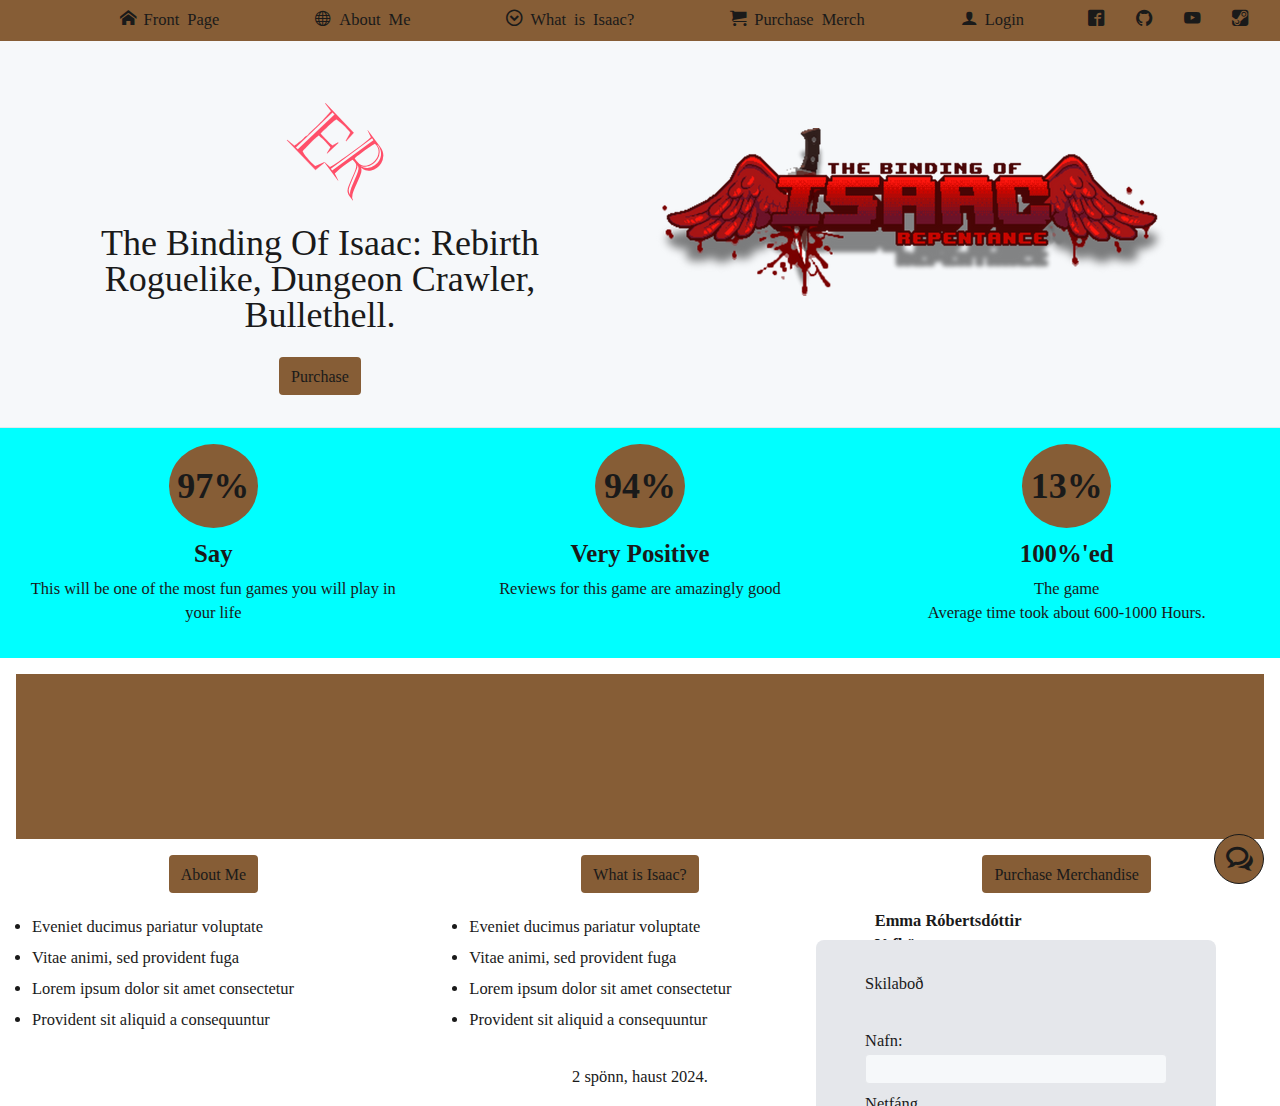
<file: index.html>
<!DOCTYPE html>
<html lang="is">
<head>
    <meta charset="UTF-8">
    <meta name="viewport" content="width=device-width, initial-scale=1.0">
    <meta name="description" content="HTML og CSS grunnur">
    <meta name="author" content="Nemandi">
    <title>Verkefni 1. Vinnurammi</title>
    <link rel="preconnect" href="https://fonts.googleapis.com">
    <link rel="preconnect" href="https://fonts.gstatic.com" crossorigin>
    <link href="https://fonts.googleapis.com/css2?family=Bebas+Neue&family=Open+Sans:ital,wght@0,300..800;1,300..800&display=swap" rel="stylesheet">
    <link rel="stylesheet" href="css/styles.min.css">
   
    <link rel="icon" type="image/svg" href="images/rwd-icon.svg">
</head>
<body>
  <nav class="topnav">
    <input type="checkbox" id="toggle">
    <label for="toggle" class="toplabel">&#9776;</label>
    <section class="topmenu">
      <a href="index.html" ><span class="icon-home">Front Page</span></a>
      <a href="About_me.html"><span class="icon-sphere">About Me</span></a>
      <a href="About-Isaac.html"><span class="icon-circle-down">What is Isaac?</span></a>
      <a href="Purchase.html"><span class="icon-cart">Purchase Merch</span></a>
      <a href="#login"><span class="icon-user">Login</span></a>
      <div class="socialbutts">
        <a href="https://www.facebook.com/theedmundmcmillen/"><span class="icon-facebook2"></span></a>
        <a href="#"><span class="icon-github"></span></a>
        <a href="https://www.youtube.com/souldescen"><span class="icon-youtube"></span></a>
        <a href="https://store.steampowered.com/app/250900/The_Binding_of_Isaac_Rebirth/"><span class="icon-steam2"></span></a>
      </div>
    </section>
  </nav>
  <header class="container col-2">
      <section>
        <!--img src="images/alien-svgrepo-com.svg" class="svgLogo"-->
        <div class="iconlogo"><span class="icon-teikning1"></span></div>
        <h1 class="h1-1">The Binding Of Isaac: Rebirth<br>Roguelike, Dungeon Crawler, Bullethell.</h1>
        <p class="center">
          <a href="Purchase.html" class="button center">Purchase</a>
        </p>
      </section>
      <section>
        <img class="iconimage" src="images/TBOIR-logo.png">
      </section>
  </header>
  <!--banner-->
  <div class="bannerBg">
    <section class="col-3 container">
      <div class="value">
        <h1>97%</h1>
        <h3>Say</h3>
        <p>This will be one of the most fun games you will play in your life</p>
      </div>
      <div class="value">
        <h1>94%</h1>
        <h3>Very Positive</h3>
        <p>Reviews for this game are amazingly good
      </div>
      <div class="value">
        <h1>13%</h1>
        <h3>100%'ed</h3>
        <p>The game<br> Average time took about 600-1000 Hours.</p>
      </div>
    </section>
  </div>
  <main class="container">
    <section class="yellowbg">
      <div id=slideset2>
        <section>
          <h1>"Isaac is a generational game!"</h1>
          <p>9/10</p>
          <p>IGN</a></p>
        </section>
        <section>
          <h1>"This will have you hooked in an instant"</h1>
          <p>10/10</p>
          <p>Gamer News</p>
        </section>
        <section>
          <h1>"I have completed the game 3 times and still love it!"</h1>
          <p>10/10</p>
          <p>The Lazy Mattman</p>
        </section>
      </div>
    </section>
    </section>
      <div class="col-3">
        <div>
          <p class="center">
          <a href="About_me.html" class="button center">About Me</a>
          </p>
        </div>
        <div>
          <p class="center">
          <a href="About-Isaac.html" class="button center">What is Isaac?</a>
          </p>
        </div>
        <div>
          <p class="center">
          <a href="Purchase.html" class="button center">Purchase Merchandise</a>
          </p>
        </div>
      
      

      
    </section>
  </main>
  <footer class="col-3">
    <nav>
      <ul>
        <li>Eveniet ducimus pariatur voluptate</li>
        <li>Vitae animi, sed provident fuga</li>
        <li>Lorem ipsum dolor sit amet consectetur</li>
        <li>Provident sit aliquid a consequuntur</li>
      </ul>
    </nav>
    <nav>
      <ul>
        <li>Eveniet ducimus pariatur voluptate</li>
        <li>Vitae animi, sed provident fuga</li>
        <li>Lorem ipsum dolor sit amet consectetur</li>
        <li>Provident sit aliquid a consequuntur</li>
      </ul>
    </nav>
    <dl>              <!--Description list -->
      <dt>Emma Róbertsdóttir</dt>
      <dt>Vefhönnun</dt>
      <dd>VEFÞ2VHB5AU, tölvubraut Tækniskólans</dd>
      <dt>Tölvupóstur</dt>
        <dd>--Kristox06@gmail.com</dd>
    </dl>
  </footer>
    <p class="center">2 spönn, haust 2024.</p>
  <nav>
    <input type="checkbox" id="toggle2">
    <label for="toggle2" class="chatlabel"><span class="icon-bubbles4"></span></label>
    <section id="chatbox" class="chatmenu">
      <form action="takkSkilabod.html" method="get">
        <fieldset>
          <legend id="#login2">Skilaboð</legend>
          Nafn:
          <input type="text" name="nafn"required>
          Netfáng
          <input type="email" name="email"required>
          <textarea name="message" id="#" rows="5"  placeholder="Skilaboð"></textarea>
          <p class="center">
            <input type="submit" value="Senda boð">
          </p>
        </fieldset>
      </form>
    </section>
      
  </nav>

    <section id="login" class="overlay">
      <form action="Loginmotekid.html" method="get" class="popup">
        <fieldset>
          <legend id="#login">Innskráning</legend>
          <a href="#" class="close">&times;</a>
          Nafn: 
          <input type="text" name="nafn"required>
          Lykilorð:
          <input type="password" name="password"required>
          <p class="center">
            <input type="submit" value="Innskráning">
          </p>
        </fieldset>
      </form>
    </section>
    <script>
      function myFunction() {
        document.getElementById("MyCheck").disabled = false;
      }
      </script>
</body>
</html>
</file>
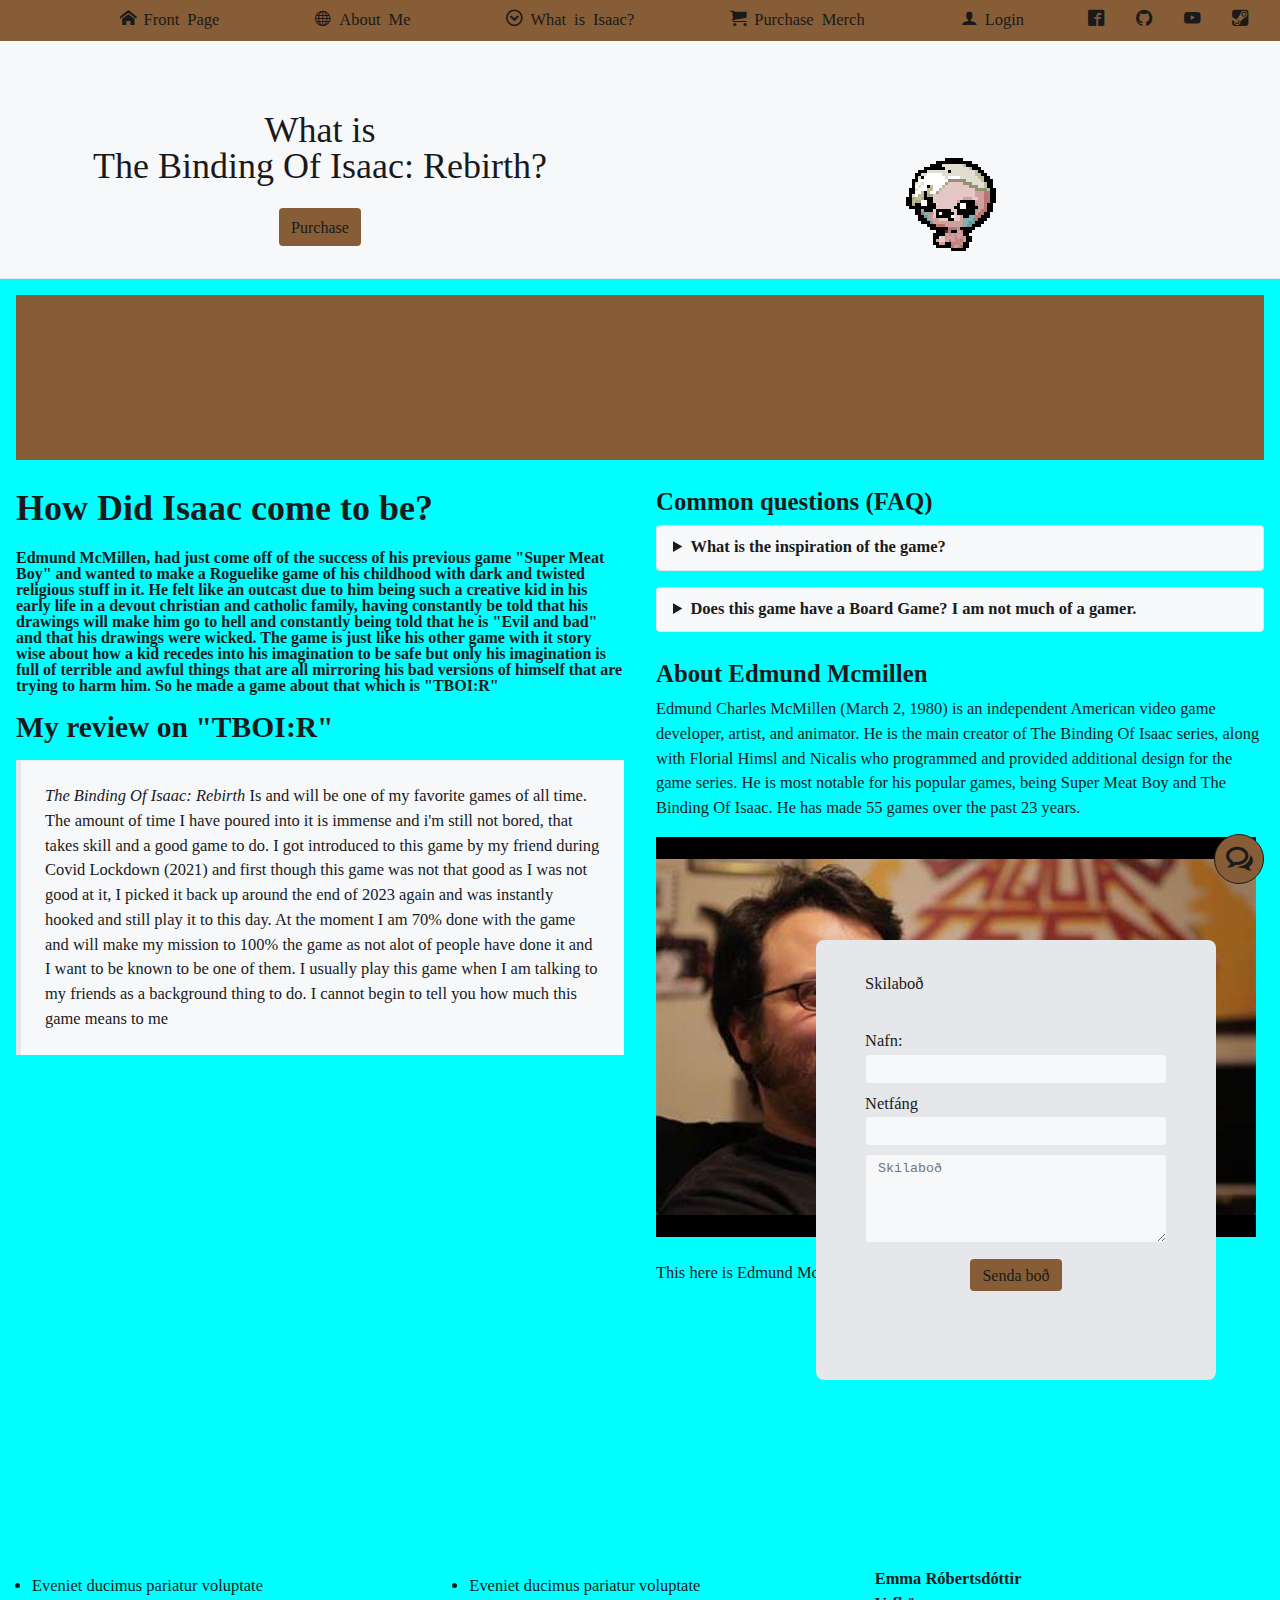
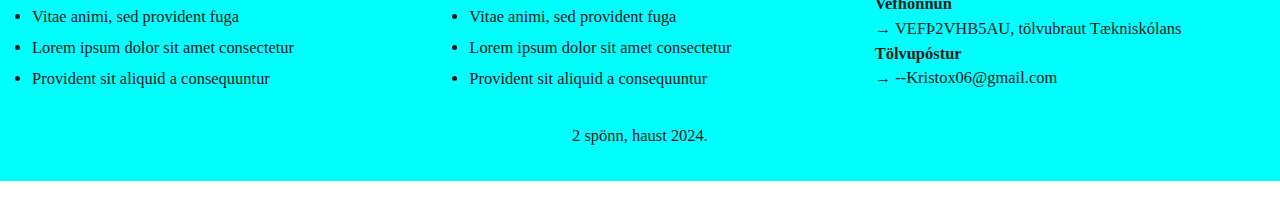
<file: About-Isaac.html>
<!DOCTYPE html>
<html lang="is">
<head>
    <meta charset="UTF-8">
    <meta name="viewport" content="width=device-width, initial-scale=1.0">
    <meta name="description" content="HTML og CSS grunnur">
    <meta name="author" content="Nemandi">
    <title>Verkefni 1. Vinnurammi</title>
    <link rel="preconnect" href="https://fonts.googleapis.com">
    <link rel="preconnect" href="https://fonts.gstatic.com" crossorigin>
    <link href="https://fonts.googleapis.com/css2?family=Noto+Sans:ital,wght@0,200;0,400;0,600;0,800;1,200;1,400;1,600;1,800&display=swap" rel="stylesheet">
    <link rel="stylesheet" href="css/styles.min.css">
    <link rel="icon" type="image/svg" href="images/rwd-icon.svg">
</head>
<body>
  <nav class="topnav">
    <input type="checkbox" id="toggle">
    <label for="toggle" class="toplabel">&#9776;</label>
    <section class="topmenu">
      <a href="index.html" ><span class="icon-home">Front Page</span></a>
      <a href="About_me.html"><span class="icon-sphere">About Me</span></a>
      <a href="About-Isaac.html"><span class="icon-circle-down">What is Isaac?</span></a>
      <a href="Purchase.html"><span class="icon-cart">Purchase Merch</span></a>
      <a href="#login"><span class="icon-user">Login</span></a>
      <div class="socialbutts">
        <a href="https://www.facebook.com/theedmundmcmillen/"><span class="icon-facebook2"></span></a>
        <a href="#"><span class="icon-github"></span></a>
        <a href="https://www.youtube.com/souldescen"><span class="icon-youtube"></span></a>
        <a href="https://store.steampowered.com/app/250900/The_Binding_of_Isaac_Rebirth/"><span class="icon-steam2"></span></a>
      </div>
    </section>
  </nav>
  <header class="container col-2">
      <section>
        <!--img src="images/alien-svgrepo-com.svg" class="svgLogo"-->
        <h1 class="h1-1">What is<br>The Binding Of Isaac: Rebirth?</h1>
        <p class="center">
          <a href="Purchase.html" class="button center">Purchase</a>
        </p>
      </section>
      <section>
        <center>
            <img class="iconimage" src="images/gifs/binding-of-specialist-dance.gif">
        </center>
      </section>
  </header>
  <!--banner-->
  <div class="bannerBg">
  <main class="container">
    <section class="yellowbg">
      <div id=slideset2>
        <section>
          <h1>"Isaac is a generational game!"</h1>
          <p>9/10</p>
          <p>IGN</a></p>
        </section>
        <section>
          <h1>"This will have you hooked in an instant"</h1>
          <p>10/10</p>
          <p>Gamer News</p>
        </section>
        <section>
          <h1>"I have completed the game 3 times and still love it!"</h1>
          <p>10/10</p>
          <p>The Lazy Mattman</p>
        </section>
      </div>
    </section>





    
    <section class="col-2">
      <article>
        <h1>How Did Isaac come to be?</h1>
        <h5>Edmund McMillen, had just come off of the success of his previous game "Super Meat Boy" and wanted to make a Roguelike game of his childhood with dark and twisted religious stuff in it. He felt like an outcast due to him being such a creative kid in his early life in a devout christian and catholic family, having constantly be told that his drawings will make him go to hell and constantly being told that he is "Evil and bad" and that his drawings were wicked. The game is just like his other game with it story wise about how a kid recedes into his imagination to be safe but only his imagination is full of terrible and awful things that are all mirroring his bad versions of himself that are trying to harm him. So he made a game about that which is "TBOI:R"</h5>
        <h2>My review on "TBOI:R"</h2>
        <p>
        <blockquote><em>The Binding Of Isaac: Rebirth</em> Is and will be one of my favorite games of all time. The amount of time I have poured into it is immense and i'm still not bored, that takes skill and a good game to do. I got introduced to this game by my friend during Covid Lockdown (2021) and first though this game was not that good as I was not good at it, I picked it back up around the end of 2023 again and was instantly hooked and still play it to this day. At the moment I am 70% done with the game and will make my mission to 100% the game as not alot of people have done it and I want to be known to be one of them. I usually play this game when I am talking to my friends as a background thing to do. I cannot begin to tell you how much this game means to me</blockquote></p>
        <div id="slideset6">
          <section id="">
            <img src="images/slides/TBOISLIDE1.jpg" alt="Mynd 1">
            <p>
              Slide 1
            </p>
          </section>
          <section id="">
            <img src="images/slides/TBOISLIDE2.jpg" alt="Mynd 2">
            <p>
              Slide 2
            </p>
          </section>
          <section id="">
            <img src="images/slides/TBOISLIDE3.jpg" alt="Mynd 3">
            <p>
              Slide 3
            </p>
          </section>
          <section id="">
            <img src="images/slides/TBOISLIDE4.jpg" alt="Mynd 4">
            <p>
              Slide 4
            </p>
          </section>
        </div>  
      </article>
      

      <section>

        <h3>Common questions (FAQ)</h3>

        <details>
          <summary>
            What is the inspiration of the game?
          </summary>
          <h5>The Binding Of Isaac is based on the hebrew Bible story "The Akedah" or better known as "The Binding".<br> This story is one of the most known and most traumatic story in The Bible. In it, God orders Abraham to kill his son, Isaac, on Mount Moriah.</h5>
        </details>
        <details>
          <summary>
            Does this game have a Board Game? I am not much of a gamer.
          </summary>
            It indeed does! It is called "The Binding Of Isaac: Four Souls". The mission of the game is to beat mobs and bosses until you get Four Souls. You loot and spend money to get Items and Trinkets that will buff you to oblivion! This does have multiplayer with it which can be pretty brutal as there are no rules about deals so anyone of your friends can betray you in an instant. Its a highly fun game to play in a party.
        </details>
        <h3>About Edmund Mcmillen</h3>
        <p>Edmund Charles McMillen (March 2, 1980) is an independent American video game developer, artist, and animator. He is the main creator of The Binding Of Isaac series, along with Florial Himsl and Nicalis who programmed and provided additional design for the game series. He is most notable for his popular games, being Super Meat Boy and The Binding Of Isaac. He has made 55 games over the past 23 years.</p>
        <figure>
          <img src="images/Edmundmcmillen.jpg">
          <figcaption>This here is Edmund McMillen</figcaption>
        </figure>    
        <p class="center">
            <a href="index.html" class="button center">Back to Front Page</a>
          </p>
      </section>
      
    </section>
  </main>
  <footer class="col-3">
    <nav>
      <ul>
        <li>Eveniet ducimus pariatur voluptate</li>
        <li>Vitae animi, sed provident fuga</li>
        <li>Lorem ipsum dolor sit amet consectetur</li>
        <li>Provident sit aliquid a consequuntur</li>
      </ul>
    </nav>
    <nav>
      <ul>
        <li>Eveniet ducimus pariatur voluptate</li>
        <li>Vitae animi, sed provident fuga</li>
        <li>Lorem ipsum dolor sit amet consectetur</li>
        <li>Provident sit aliquid a consequuntur</li>
      </ul>
    </nav>
    <dl>              <!--Description list -->
      <dt>Emma Róbertsdóttir</dt>
      <dt>Vefhönnun</dt>
      <dd>VEFÞ2VHB5AU, tölvubraut Tækniskólans</dd>
      <dt>Tölvupóstur</dt>
        <dd>--Kristox06@gmail.com</dd>
    </dl>
  </footer>
    <p class="center">2 spönn, haust 2024.</p>
  <nav>
    <input type="checkbox" id="toggle2">
    <label for="toggle2" class="chatlabel"><span class="icon-bubbles4"></span></label>
    <section id="chatbox" class="chatmenu">
      <form action="takkSkilabod.html" method="get">
        <fieldset>
          <legend id="#login2">Skilaboð</legend>
          Nafn:
          <input type="text" name="nafn">
          Netfáng
          <input type="email" name="email">
          <textarea name="message" id="#" rows="5"  placeholder="Skilaboð"></textarea>
          <p class="center">
            <input type="submit" value="Senda boð">
          </p>
        </fieldset>
      </form>
    </section>
      
  </nav>

    <section id="login" class="overlay">
      <form action="Loginmotekid.html" method="get" class="popup">
        <fieldset>
          <legend id="#login">Innskráning</legend>
          <a href="#" class="close">&times;</a>
          Nafn: 
          <input type="text" name="nafn">
          Lykilorð:
          <input type="password" name="password">
          <p class="center">
            <input type="submit" value="Innskráning">
          </p>
        </fieldset>
      </form>
    </section>
    <script>
      function myFunction() {
        document.getElementById("MyCheck").disabled = false;
      }
      </script>
</body>
</html>
</file>
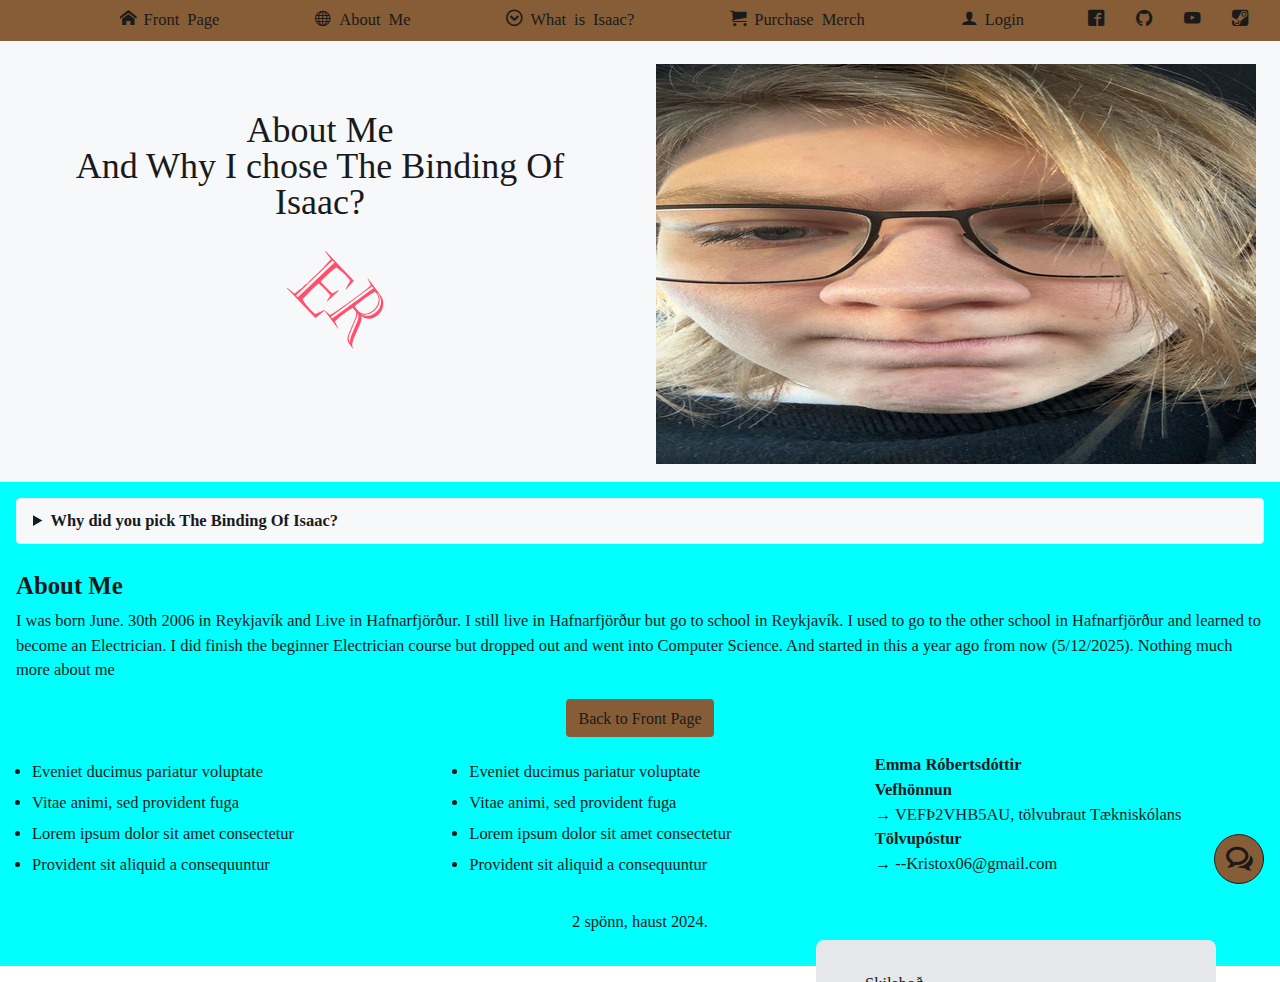
<file: About_me.html>
<!DOCTYPE html>
<html lang="is">
<head>
    <meta charset="UTF-8">
    <meta name="viewport" content="width=device-width, initial-scale=1.0">
    <meta name="description" content="HTML og CSS grunnur">
    <meta name="author" content="Nemandi">
    <title>Verkefni 1. Vinnurammi</title>
    <link rel="preconnect" href="https://fonts.googleapis.com">
    <link rel="preconnect" href="https://fonts.gstatic.com" crossorigin>
    <link href="https://fonts.googleapis.com/css2?family=Noto+Sans:ital,wght@0,200;0,400;0,600;0,800;1,200;1,400;1,600;1,800&display=swap" rel="stylesheet">
    <link rel="stylesheet" href="css/styles.min.css">
    <link rel="icon" type="image/svg" href="images/rwd-icon.svg">
</head>
<body>
  <nav class="topnav">
    <input type="checkbox" id="toggle">
    <label for="toggle" class="toplabel">&#9776;</label>
    <section class="topmenu">
      <a href="index.html" ><span class="icon-home">Front Page</span></a>
      <a href="About_me.html"><span class="icon-sphere">About Me</span></a>
      <a href="About-Isaac.html"><span class="icon-circle-down">What is Isaac?</span></a>
      <a href="Purchase.html"><span class="icon-cart">Purchase Merch</span></a>
      <a href="#login"><span class="icon-user">Login</span></a>
      <div class="socialbutts">
        <a href="https://www.facebook.com/theedmundmcmillen/"><span class="icon-facebook2"></span></a>
        <a href="#"><span class="icon-github"></span></a>
        <a href="https://www.youtube.com/souldescen"><span class="icon-youtube"></span></a>
        <a href="https://store.steampowered.com/app/250900/The_Binding_of_Isaac_Rebirth/"><span class="icon-steam2"></span></a>
      </div>
    </section>
  </nav>
  <header class="container col-2">
      <section>
        <!--img src="images/alien-svgrepo-com.svg" class="svgLogo"-->
        <h1 class="h1-1">About Me<br>And Why I chose The Binding Of Isaac?</h1>
        <div class="iconlogo"><span class="icon-teikning1"></span></div>

      </section>
      <section>
        <img class="iconimageAM" src="images/EmmaMynd.jpg">
      </section>
  </header>
  <!--banner-->
  <div class="bannerBg">
    <main class="container">

      <section >
        <article>
  
        <section>
          <details>
            <summary>
              Why did you pick The Binding Of Isaac?
            </summary>
            <h5>The reason as to why I picked The Binding Of Isaac is due to the fact that it's a really fun game and has a special place in my heart. It has helped me through times in which were really hard for me. I have also gotten many friends to play this game and talk about it nearly daily to them.</h5>
           </details>  
        
          <h3>About Me</h3>
          <p>I was born June. 30th 2006 in Reykjavík and Live in Hafnarfjörður. I still live in Hafnarfjörður but go to school in Reykjavík. I used to go to the other school in Hafnarfjörður and learned to become an Electrician. I did finish the beginner Electrician course but dropped out and went into Computer Science. And started in this a year ago from now (5/12/2025). Nothing much more about me</p>   
          <p class="center">
              <a href="index.html" class="button center">Back to Front Page</a>
            </p>
        </section>
      

      
    </section>
  </main>
  <footer class="col-3">
    <nav>
      <ul>
        <li>Eveniet ducimus pariatur voluptate</li>
        <li>Vitae animi, sed provident fuga</li>
        <li>Lorem ipsum dolor sit amet consectetur</li>
        <li>Provident sit aliquid a consequuntur</li>
      </ul>
    </nav>
    <nav>
      <ul>
        <li>Eveniet ducimus pariatur voluptate</li>
        <li>Vitae animi, sed provident fuga</li>
        <li>Lorem ipsum dolor sit amet consectetur</li>
        <li>Provident sit aliquid a consequuntur</li>
      </ul>
    </nav>
    <dl>              <!--Description list -->
      <dt>Emma Róbertsdóttir</dt>
      <dt>Vefhönnun</dt>
      <dd>VEFÞ2VHB5AU, tölvubraut Tækniskólans</dd>
      <dt>Tölvupóstur</dt>
        <dd>--Kristox06@gmail.com</dd>
    </dl>
  </footer>
    <p class="center">2 spönn, haust 2024.</p>
  <nav>
    <input type="checkbox" id="toggle2">
    <label for="toggle2" class="chatlabel"><span class="icon-bubbles4"></span></label>
    <section id="chatbox" class="chatmenu">
      <form action="takkSkilabod.html" method="get">
        <fieldset>
          <legend id="#login2">Skilaboð</legend>
          Nafn:
          <input type="text" name="nafn" required>
          Netfáng
          <input type="email" name="email" required>
          <textarea name="message" id="#" rows="5"  placeholder="Skilaboð"></textarea>
          <p class="center">
            <input type="submit" value="Senda boð">
          </p>
        </fieldset>
      </form>
    </section>
      
  </nav>

    <section id="login" class="overlay">
      <form action="Loginmotekid.html" method="get" class="popup">
        <fieldset>
          <legend id="#login">Innskráning</legend>
          <a href="#" class="close">&times;</a>
          Nafn: 
          <input type="text" name="nafn"required>
          Lykilorð:
          <input type="password" name="password" required>
          <p class="center">
            <input type="submit" value="Innskráning">
          </p>
        </fieldset>
      </form>
    </section>
    <script>
      function myFunction() {
        document.getElementById("MyCheck").disabled = false;
      }
      </script>
</body>
</html>
</file>
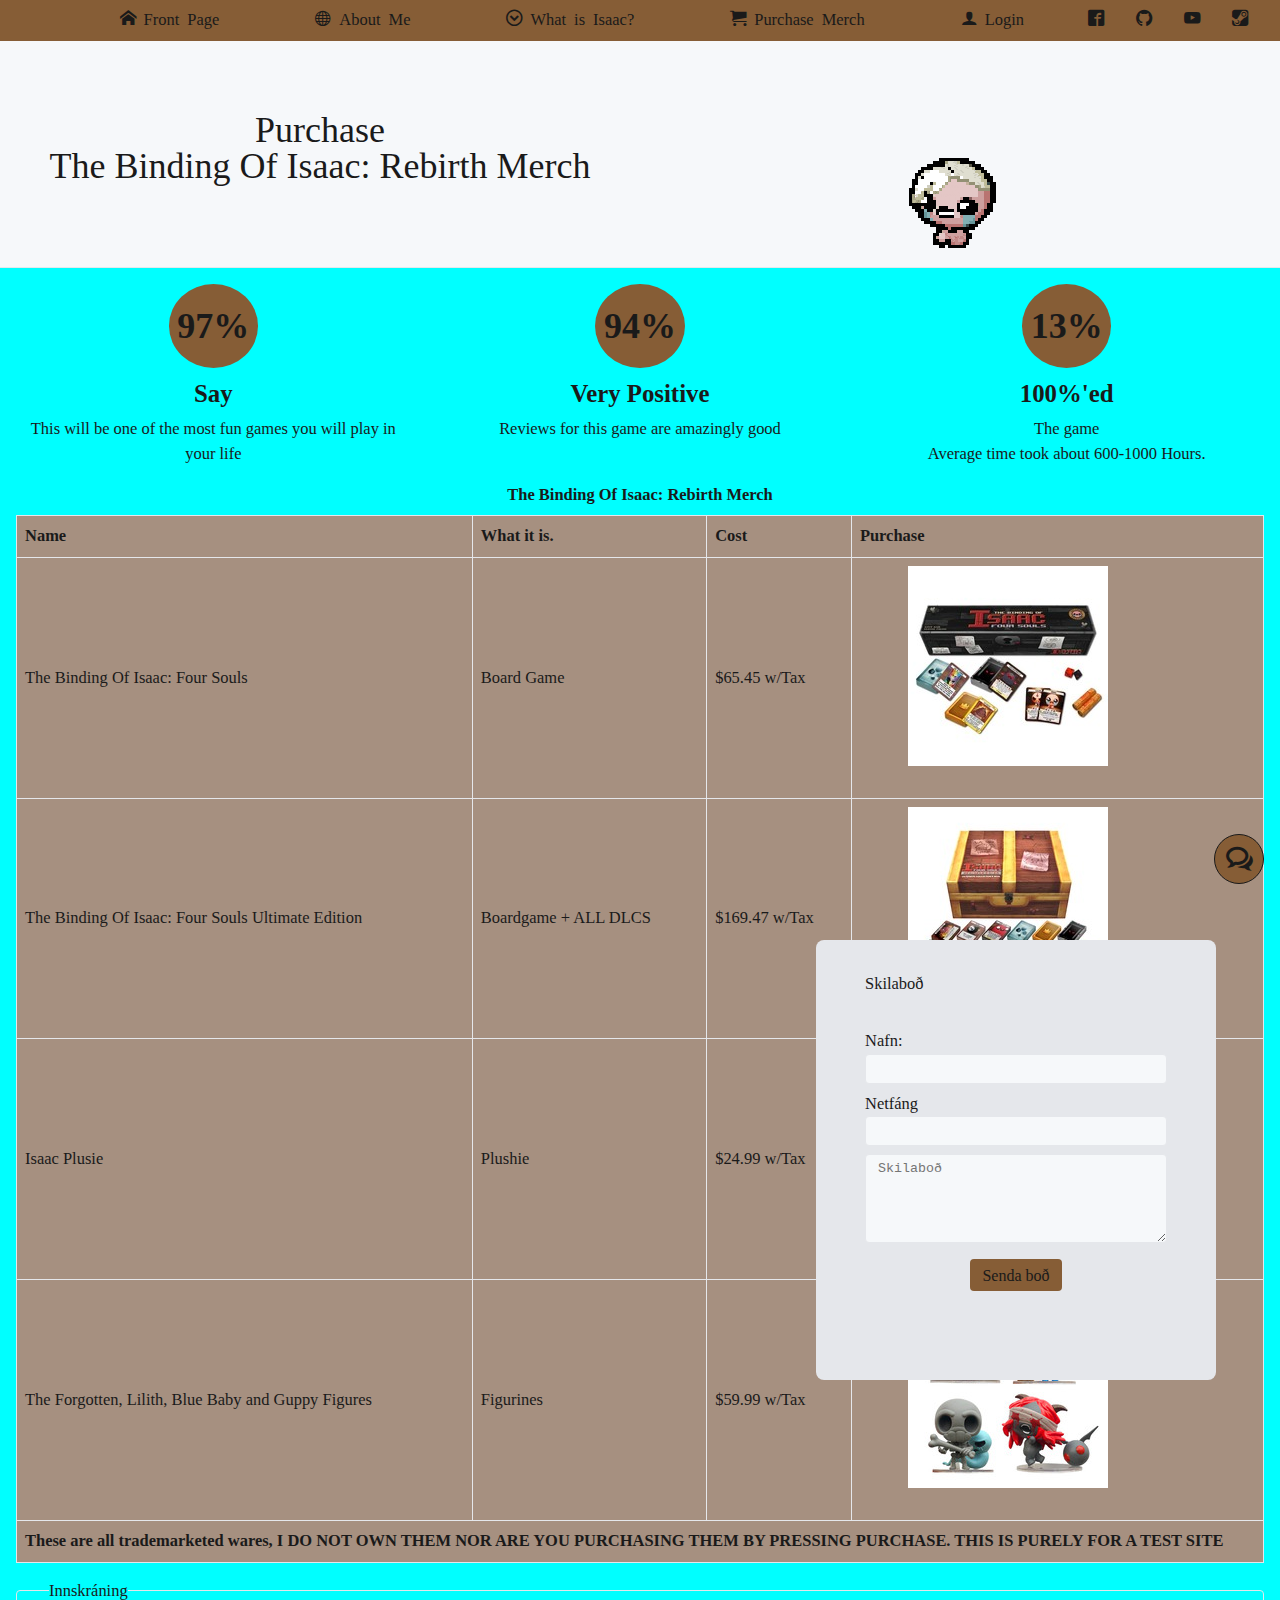
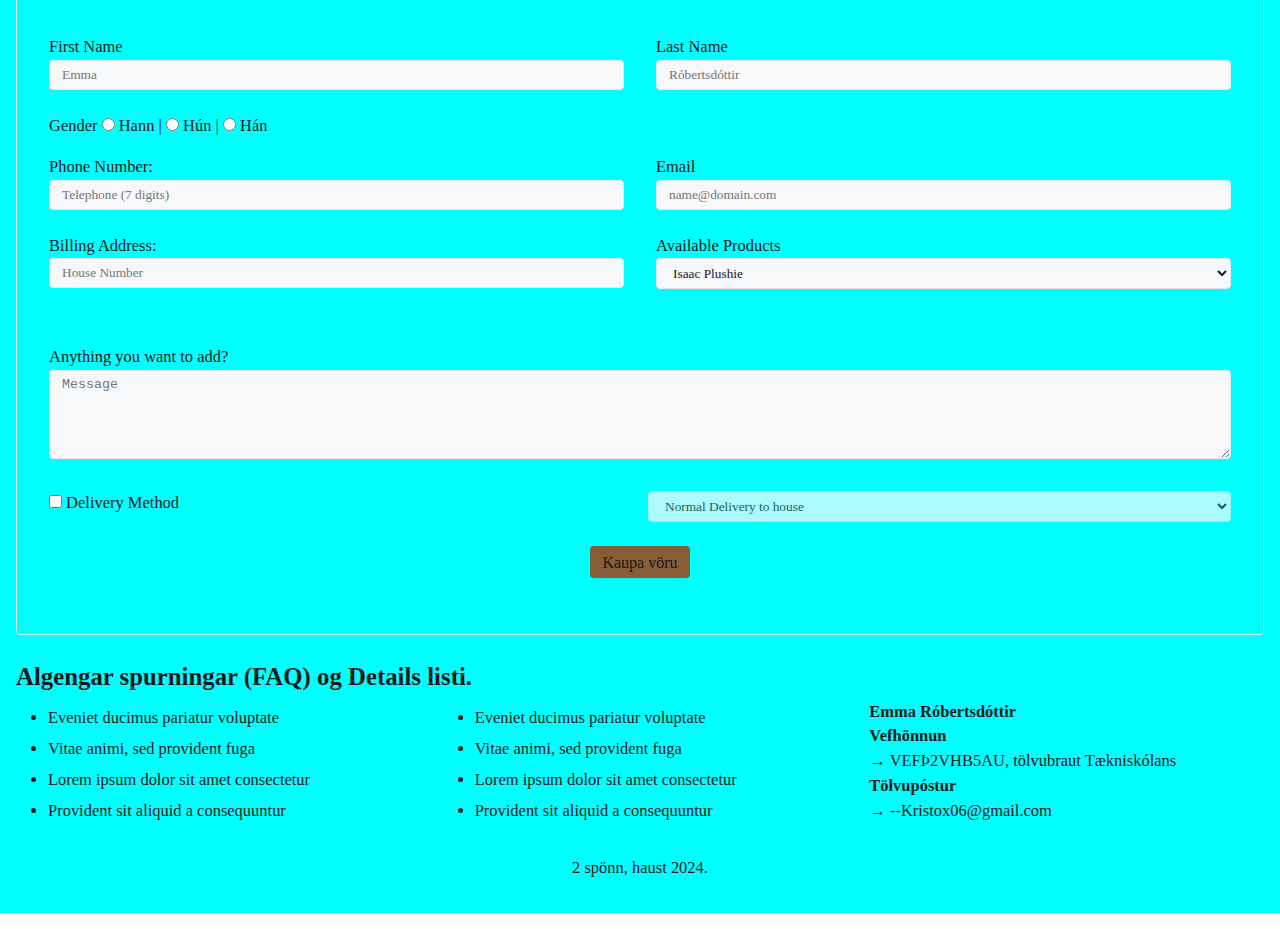
<file: Purchase.html>
<!DOCTYPE html>
<html lang="is">
<head>
    <meta charset="UTF-8">
    <meta name="viewport" content="width=device-width, initial-scale=1.0">
    <meta name="description" content="HTML og CSS grunnur">
    <meta name="author" content="Nemandi">
    <title>Verkefni 1. Vinnurammi</title>
    <link rel="preconnect" href="https://fonts.googleapis.com">
    <link rel="preconnect" href="https://fonts.gstatic.com" crossorigin>
    <link href="https://fonts.googleapis.com/css2?family=Noto+Sans:ital,wght@0,200;0,400;0,600;0,800;1,200;1,400;1,600;1,800&display=swap" rel="stylesheet">
    <link rel="stylesheet" href="css/styles.min.css">   
    <link rel="icon" type="image/svg" href="images/rwd-icon.svg">
</head>
<body>
  <nav class="topnav">
    <input type="checkbox" id="toggle">
    <label for="toggle" class="toplabel">&#9776;</label>
    <section class="topmenu">
      <a href="index.html" ><span class="icon-home">Front Page</span></a>
      <a href="About_me.html"><span class="icon-sphere">About Me</span></a>
      <a href="About-Isaac.html"><span class="icon-circle-down">What is Isaac?</span></a>
      <a href="#schedule"><span class="icon-cart">Purchase Merch</span></a>
      <a href="#login"><span class="icon-user">Login</span></a>
      <div class="socialbutts">
        <a href="https://www.facebook.com/theedmundmcmillen/"><span class="icon-facebook2"></span></a>
        <a href="https://github.com/Nubydy/"><span class="icon-github"></span></a>
        <a href="https://www.youtube.com/souldescen"><span class="icon-youtube"></span></a>
        <a href="https://store.steampowered.com/app/250900/The_Binding_of_Isaac_Rebirth/"><span class="icon-steam2"></span></a>
      </div>
    </section>
  </nav>
  <header class="container col-2">
      <section>
        <!--img src="images/alien-svgrepo-com.svg" class="svgLogo"-->
        <h1 class="h1-1">Purchase<br>The Binding Of Isaac: Rebirth Merch</h1>
      </section>
      <section>
        <center>
            <img class="iconimage" src="images/gifs/binding-of-specialist-dance.gif"
        </center>
      </section>
  </header>
  <!--banner-->
  <div class="bannerBg">
    <section class="col-3 container">
      <div class="value">
        <h1>97%</h1>
        <h3>Say</h3>
        <p>This will be one of the most fun games you will play in your life</p>
      </div>
      <div class="value">
        <h1>94%</h1>
        <h3>Very Positive</h3>
        <p>Reviews for this game are amazingly good
      </div>
      <div class="value">
        <h1>13%</h1>
        <h3>100%'ed</h3>
        <p>The game<br> Average time took about 600-1000 Hours.</p>
      </div>
    </section>
    <section class="container">
      <table>
        <caption>The Binding Of Isaac: Rebirth Merch</caption>
        <thead>
            <tr>
                <th>Name</th>
                <th>What it is.</th>
                <th>Cost</th>
                <th>Purchase</th>
            </tr>
        </thead>
        <tbody id="#schedule">
            <tr>
                <td data-label="Name">The Binding Of Isaac: Four Souls</td>
                <td data-label="What it is:">Board Game</td>
                <td data-label="Price:">$65.45 w/Tax</td>
                <td data-label="Image of Item:"><img class="imgpurchase" src="images/Purchaseitems/binding-of-isaac-four-souls-200x200.jpg" alt=""></td>
            </tr>
            <tr>
                <td data-label="Name">The Binding Of Isaac: Four Souls Ultimate Edition</td>
                <td data-label="What it is:">Boardgame + ALL DLCS</td>
                <td data-label="Price:">$169.47 w/Tax</td>
                <td data-label="Image of Item:"><img class="imgpurchase" src="images/Purchaseitems/BOI4SUC.jpg" alt=""></td>
            </tr>
            <tr>
                <td data-label="Name">Isaac Plusie</td>
                <td data-label="What it is:">Plushie</td>
                <td data-label="Price:">$24.99 w/Tax</td>
                <td data-label="Image of Item:"><img class="imgpurchase" src="images/Purchaseitems/Isaacplushie.jpg" alt=""></td>
            </tr>
            <tr>
                <td data-label="Name">The Forgotten, Lilith, Blue Baby and Guppy Figures</td>
                <td data-label="What it is:">Figurines</td>
                <td data-label="Price:">$59.99 w/Tax</td>
                <td data-label="Image of Item:"><img class="imgpurchase" src="images/Purchaseitems/IsaacFLBBGFIGURES.jpg" alt=""></td>
            </tr>
        </tbody>
        <tfoot>
            <tr>
                <th colspan="4">These are all trademarketed wares, I DO NOT OWN THEM NOR ARE YOU PURCHASING THEM BY PRESSING PURCHASE. THIS IS PURELY FOR A TEST SITE</th>
            </tr>
        </tfoot>
      
    </table>
    
      

      <section>

        <form action="takk.html" method="get">
          <fieldset class="account-info">
            <legend id="#login">Innskráning</legend>
            <p class="col-2"> 
              <label>
                First Name
                <input type="text" name="Firstname" required placeholder="Emma">
              </label>
              <label>
                Last Name
                <input type="text" name="Lastname" required placeholder="Róbertsdóttir">
              </label>
            </p>
            <p>
              Gender
              <label>
                <input type="radio" name="Kyn" value="Hann"> Hann |
              </label>
              <label>
                <input type="radio" name="Kyn" value="Hún"> Hún |
              </label>
              <label>
                <input type="radio" name="Kyn" value="Hán"> Hán
              </label>
            </label>
            </p>
            <p class="col-2">
              <label>Phone Number:
                <input type="tel" name="simi" min="7" placeholder="Telephone (7 digits)">
              </label>
              <label>
                Email
                <input type="email" name="Email" placeholder="name@domain.com" required>
              </label>
            </p>

            <p class="col-2">
                <label>Billing Address:
                  <input type="text" name="Address"  placeholder="House Number">
                </label>
                <label>
                    <label>
                        Available Products <br>
                        <select name="vara" required>
                          <option>The Binding Of Isaac: Four Souls</option>
                          <option>The Binding Of Isaac: Four Souls Ultimate Edition</option>
                          <option selected>Isaac Plushie</option>
                          <option disabled>Isaac Figurines</option>
                        </select>
                </label>
              </p>
            
            <section class="col-2">
            <p>
              </section>Anything you want to add?<textarea name="message" id="#" rows="5"  placeholder="Message"></textarea>
            </p>
            <p class="form-2">
              <label>
                <input type="checkbox" name="SignInPostList" onclick="myFunction()"> Delivery Method
              </label>
              <select value="val" id="MyCheck" disabled>
                <option name="nr1" id="">DHL</option>
                <option name="nr2" id="">Posturinn</option>
                <option name="nr3" id="">Pick up at Posthouse</option>
                <option name="nr4" id="" selected>Normal Delivery to house</option>
              </select>
            </p>
            <p class="center">
              <input type="submit" name="submit" value="Kaupa vöru">
            </p>

          </fieldset>
        </form>

        <h3>Algengar spurningar (FAQ) og Details listi.</h3>

        
  </main>
  <footer class="col-3">
    <nav>
      <ul>
        <li>Eveniet ducimus pariatur voluptate</li>
        <li>Vitae animi, sed provident fuga</li>
        <li>Lorem ipsum dolor sit amet consectetur</li>
        <li>Provident sit aliquid a consequuntur</li>
      </ul>
    </nav>
    <nav>
      <ul>
        <li>Eveniet ducimus pariatur voluptate</li>
        <li>Vitae animi, sed provident fuga</li>
        <li>Lorem ipsum dolor sit amet consectetur</li>
        <li>Provident sit aliquid a consequuntur</li>
      </ul>
    </nav>
    <dl>              <!--Description list -->
      <dt>Emma Róbertsdóttir</dt>
      <dt>Vefhönnun</dt>
      <dd>VEFÞ2VHB5AU, tölvubraut Tækniskólans</dd>
      <dt>Tölvupóstur</dt>
        <dd>--Kristox06@gmail.com</dd>
    </dl>
  </footer>
    <p class="center">2 spönn, haust 2024.</p>
  <nav>
    <input type="checkbox" id="toggle2">
    <label for="toggle2" class="chatlabel"><span class="icon-bubbles4"></span></label>
    <section id="chatbox" class="chatmenu">
      <form action="takkSkilabod.html" method="get">
        <fieldset>
          <legend id="#login2">Skilaboð</legend>
          Nafn:
          <input type="text" name="nafn" required>
          Netfáng
          <input type="email" name="email" required>
          <textarea name="message" id="#" rows="5"  placeholder="Skilaboð" required></textarea>
          <p class="center">
            <input type="submit" value="Senda boð">
          </p>
        </fieldset>
      </form>
    </section>
      
  </nav>

    <section id="login" class="overlay">
      <form action="takk.html" method="get" class="popup">
        <fieldset>
          <legend id="#login">Innskráning</legend>
          <a href="#" class="close">&times;</a>
          Nafn: 
          <input type="text" name="nafn"required>
          Lykilorð:
          <input type="password" name="password"required>
          <p class="center">
            <input type="submit" value="Innskráning">
          </p>
        </fieldset>
      </form>
    </section>
    <script>
      function myFunction() {
        document.getElementById("MyCheck").disabled = false;
      }
      </script>
</body>
</html>
</file>
<file: css/styles.min.css>
@charset "UTF-8";
:root{--nc-font-sans:'Noto Sans',sans-serif;--nc-font-mono:Consolas,monaco,'Ubuntu Mono','Liberation Mono','Courier New',Courier,monospace;--nc-font-bebas-neue:'Bebas Neue' --nc-tx-1: #000000;--nc-tx-2:#1A1A1A;--nc-tx-3:#683d1f;--nc-bg-1:#FFFFFF;--nc-bg-2:#F6F8FA;--nc-bg-3:#E5E7EB;--nc-lk-1:#0070F3;--nc-lk-2:#0366D6;--nc-lk-tx:#FFFFFF;--nc-ac-1:#79FFE1;--nc-ac-tx:#0C4047;--green-bg:#00ffff;--yellow-bg:#865D36;--red-bg:#ff4f69;--table-bg:#A69080;--nc-d-tx-1:#ffffff;--nc-d-tx-2:#eeeeee;--nc-d-bg-1:#3E362E;--nc-d-bg-2:#a69080;--nc-d-bg-3:#222222;--nc-d-lk-1:#3291FF;--nc-d-lk-2:#0070F3;--nc-d-lk-tx:#FFFFFF;--nc-d-ac-1:#7928CA;--nc-d-ac-tx:#FFFFFF;--green-d-bg:#AC8968;--yellow-d-bg:#865D36;--table-bg-d:#A69080}
.bebas-neue-regular{font-family:"Bebas Neue",sans-serif;font-weight:400;font-style:normal}
@media (prefers-color-scheme:dark){
:root{--nc-tx-1:var(--nc-d-tx-1);--nc-tx-2:var(--nc-d-tx-2);--nc-bg-1:var(--nc-d-bg-1);--nc-bg-2:var(--nc-d-bg-2);--nc-bg-3:var(--nc-d-bg-3);--nc-lk-1:var(--nc-d-lk-1);--nc-lk-2:var(--nc-d-lk-2);--nc-lk-tx:var(--nc--dlk-tx);--nc-ac-1:var(--nc-d-ac-1);--nc-ac-tx:var(--nc--dac-tx);--yellow-bg:var(--yellow-d-bg);--green-bg:var(--green-d-bg);--table-bg:var(--table-bg-d)}
}
*{margin:0;padding:0}
address,area,article,aside,audio,blockquote,datalist,details,dl,fieldset,figure,form,iframe,img,input,meter,nav,ol,optgroup,option,output,p,pre,progress,ruby,section,table,textarea,ul,video{margin-bottom:1rem}
.yellowbg{background-color:var(--yellow-bg)}
button,html,input,select{font-family:var(--nc-font-bebas-neue)}
body{margin:0 auto;border-radius:6px;overflow-x:hidden;word-break:break-word;overflow-wrap:break-word;background:var(--nc-bg-1);color:var(--nc-tx-2);font-size:1.03rem;line-height:1.5}
::selection{background:var(--nc-ac-1);color:var(--nc-ac-tx)}
h1,h2,h3,h4,h5,h6{line-height:1;color:var(--nc-tx-1);padding-top:.875rem}
h1,h2,h3{color:var(--nc-tx-1);padding-bottom:2px;margin-bottom:8px}
h4,h5,h6{margin-bottom:.3rem}
h1{font-size:2.25rem}
h2{font-size:1.85rem}
h3{font-size:1.55rem}
h4{font-size:1.25rem}
h5{font-size:1rem}
h6{font-size:.875rem}
a{color:var(--nc-lk-1)}
a:hover{color:var(--nc-lk-2)}
abbr:hover{cursor:help}
blockquote{padding:1.5rem;background:var(--nc-bg-2);border-left:5px solid var(--nc-bg-3)}
abbr{cursor:help}
blockquote :last-child{padding-bottom:0;margin-bottom:0}
header{background:var(--nc-bg-2);border-bottom:1px solid var(--nc-bg-3);padding:2rem 1.5rem;margin:-2rem calc(50% - 50vw) 2rem;padding-left:calc(50vw - 50%);padding-right:calc(50vw - 50%)}
header h1,header h2,header h3{padding-bottom:0;border-bottom:0}
header>:first-child{margin-top:0;padding-top:0}
header>:last-child{margin-bottom:0}
a img{margin-bottom:0}
code,kbd,pre,samp{font-family:var(--nc-font-mono)}
code,kbd,pre,samp{background:var(--nc-bg-2);border:1px solid var(--nc-bg-3);border-radius:4px;padding:3px 6px;font-size:.9em}
kbd{border-bottom:3px solid var(--nc-bg-3)}
pre{padding:1rem 1.4rem;max-width:100%;overflow:auto}
pre code{background:inherit;font-size:inherit;color:inherit;border:0;padding:0;margin:0}
code pre{display:inline;background:inherit;font-size:inherit;color:inherit;border:0;padding:0;margin:0}
details{padding:.6rem 1rem;background:var(--nc-bg-2);border:1px solid var(--nc-bg-3);border-radius:4px}
summary{cursor:pointer;font-weight:700}
details[open]{padding-bottom:.75rem}
details[open] summary{margin-bottom:6px}
details[open]>:last-child{margin-bottom:0}
dt{font-weight:700}
dd::before{content:'→ '}
hr{border:0;border-bottom:1px solid var(--nc-bg-3);margin:1rem auto}
ol,ul{padding-left:2rem}
li{margin-top:.4rem}
ol ol,ol ul,ul ol,ul ul{margin-bottom:0}
mark{padding:3px 6px;background:var(--nc-ac-1);color:var(--nc-ac-tx)}
img{max-width:100%}
.rammi div{border:1px dotted var(--nc-bg-3);padding:.5rem;margin:.5rem;text-align:center}
.col-1,.col-2,.col-3,.col-4,.col-5,.col-6,.form-2,.form-3{display:grid;grid-template-columns:1fr}
.landing{grid-template-columns:1fr 1fr;display:grid}
.h1-1{padding:.5rem;margin:.5rem;text-align:center}
.container{padding:0 .5rem}
@media screen and (min-width:48rem){
.col-2,.col-4,.form-2{grid-template-columns:1fr 1fr;gap:1rem}
.col-3,.col-6{grid-template-columns:1fr 1fr 1fr;gap:1rem}
.col-5{grid-template-columns:repeat(5,1fr);gap:1rem}
}
@media screen and (min-width:48rem){
.col-2,.col-4{grid-template-columns:1fr 1fr;gap:1rem}
}
@media screen and (min-width:60rem){
.form-2{grid-template-columns:1fr 1fr;gap:1rem}
.form-3{grid-template-columns:1fr 1fr 1fr;gap:1rem}
.col-2,.col-3,.col-4,.col-5,.col-6{gap:2rem;row-gap:1rem}
.col-4{grid-template-columns:repeat(4,1fr)}
.col-6{grid-template-columns:repeat(6,1fr)}
.container{padding:0 1rem;max-width:60rem;margin:auto}
}
@media screen and (min-width:80rem){
.container{max-width:80rem;margin:auto}
}
table{border-collapse:collapse;width:100%;background:var(--table-bg)}
td,th{border:1px solid var(--nc-bg-3);text-align:left;padding:.5rem}
th{background:var(--table-bg)}
tr:nth-child(even){background:var(--table-bg)}
table caption{font-weight:700;margin-bottom:.5rem}
@media screen and (max-width:37.5rem){
table thead{border:none;clip:rect(0 0 0 0);height:1px;margin:-1px;overflow:hidden;padding:0;position:absolute;width:1px}
table tr{display:block}
table td{display:block;text-align:right}
table td::before{content:attr(data-label);float:left}
}
.button,a button,button,input[type=button],input[type=reset],input[type=submit]{font-size:1rem;display:inline-block;padding:6px 12px;text-align:center;text-decoration:none;white-space:nowrap;background:var(--yellow-bg);color:var(--nc-tx-2);border:0;border-radius:4px;box-sizing:border-box;cursor:pointer;padding-top:.5rem}
a button[disabled],button[disabled],input[type=button][disabled],input[type=reset][disabled],input[type=submit][disabled]{cursor:default;opacity:.5;cursor:not-allowed}
.button:enabled:hover,.button:focus,button:enabled:hover,button:focus,input[type=button]:enabled:hover,input[type=button]:focus,input[type=reset]:enabled:hover,input[type=reset]:focus,input[type=submit]:enabled:hover,input[type=submit]:focus{background:var(--nc-lk-2)}
fieldset{margin-top:1rem;padding:2rem;border:1px solid var(--nc-bg-3);border-radius:4px}
legend{padding:auto .5rem}
textarea{width:100%;font-family:'Courier New',Courier,monospace}
input,select,textarea{padding:6px 12px;margin-bottom:.5rem;background:var(--nc-bg-2);color:var(--nc-tx-2);border:1px solid var(--nc-bg-3);border-radius:4px;box-shadow:none;box-sizing:border-box}
input[type=text]:focus{border:2px solid orange}
input[type=date],input[type=email],input[type=password],input[type=tel],input[type=text],input[type=time],select{width:100%}
::-webkit-calendar-picker-indicator{background-color:var(--yellow-bg);border-radius:50%}
#toggle{display:none}
.toplabel{position:fixed;top:1rem;right:1rem;z-index:9;border:1px solid var(--nc-tx-2);border-radius:.2rem;padding:.2rem .5rem;font-size:1.5rem;width:1.5rem;background-color:var(--yellow-bg)}
#toggle:checked+.toplabel{background-color:var(--red-bg)}
#toggle:checked~.topmenu{right:1rem;transition:all .5s ease;transition-timing-function:cubic-bezier(0,.42,.94,.08)}
.topmenu{background-color:var(--yellow-bg);padding-bottom:1rem;width:22.5rem;position:fixed;top:3.5rem;right:-30rem;z-index:8;transition:all .5s ease}
.topmenu a{display:block;text-align:center;color:var(--nc-tx-2);text-decoration:none;padding:1rem 1rem;border-bottom:1px solid var(--nc-tx-2)}
.socialbutts{display:flex;flex-flow:row;justify-content:space-around}
.socialbutts a{border:0}
#toggle2{display:none}
.chatmenu{background-color:var(--nc-bg-3);position:fixed;left:1rem;right:1rem;bottom:-30rem;width:auto;max-width:25rem;padding:1rem;z-index:8;transition:all .5s ease;box-sizing:border-box;border-radius:8px;margin:0 auto}
.chatlabel{position:fixed;bottom:1rem;right:1rem;z-index:9;width:3rem;height:3rem;border:1px solid var(--nc-tx-2);border-radius:50%;display:flex;align-items:center;justify-content:center;font-size:1.5rem;background-color:var(--yellow-bg)}
#toggle2:checked+.chatlabel{background-color:var(--red-bg)}
#toggle2:checked~.chatmenu{bottom:1rem;transition:all .5s ease;transition-timing-function:cubic-bezier(0,.42,.94,.08)}
.overlay{position:fixed;top:0;bottom:0;left:0;right:0;background:rgba(0,0,0,.7);transition:opacity .5s;visibility:hidden;opacity:0;z-index:0;display:flex;justify-content:center;align-items:center}
.overlay:target{visibility:visible;opacity:1;z-index:11}
.popup{margin:4rem auto;padding:.5rem 1rem;background:var(--nc-bg-3);border-radius:5px;max-width:30rem;position:relative;transition:all 2s ease-in-out}
.popup .close{position:absolute;top:1rem;right:2rem;transition:all .2s;font-size:2.5rem;font-weight:800;text-decoration:none}
.popup .close:hover{color:var(--nc-lk-2)}
.popup .content{max-height:25rem;overflow:auto}
.popup fieldset{padding:1rem 1rem 0 1rem}
@media screen and (min-width:48rem){
.popup_align{display:flex;justify-content:center;align-items:center}
.chatmenu{left:auto;right:4rem;transform:none;width:25rem}
#toggle2:checked~.chatmenu{bottom:1rem}
}
@media screen and (min-width:60rem){
.topnav label{display:none}
.topnav{background-color:var(--yellow-bg)}
.topmenu{width:100%;top:0;right:0;display:flex;position:fixed;flex-flow:row;justify-content:flex-end;padding-bottom:0rem}
.topmenu a{padding:.5rem 3rem;border:none}
.socialbutts a{padding:.5rem 1rem}
.socialbutts a:last-child{padding:.5rem 2rem .5rem 1rem}
}
@font-face{font-family:icomoon;src:url(fonts/icomoon.eot?5wt2z8);src:url(fonts/icomoon.eot?5wt2z8#iefix) format('embedded-opentype'),url(fonts/icomoon.ttf?5wt2z8) format('truetype'),url(fonts/icomoon.woff?5wt2z8) format('woff'),url(fonts/icomoon.svg?5wt2z8#icomoon) format('svg');font-weight:400;font-style:normal;font-display:block}
[class*=" icon-"],[class^=icon-]{font-family:icomoon!important;font-style:normal;font-weight:400;font-variant:normal;text-transform:none;line-height:1;-webkit-font-smoothing:antialiased;-moz-osx-font-smoothing:grayscale}
.icon-teikning1:before{content:"\e905"}
.icon-teikning .path1:before{content:"\e901";color:#280b0b}
.icon-teikning .path2:before{content:"\e902";margin-left:-1em;color:#fd5}
.icon-teikning .path3:before{content:"\e903";margin-left:-1em;color:#d6331c}
.icon-teikning .path4:before{content:"\e904";margin-left:-1em;color:red}
.icon-home:before{content:"\e900";padding-right:.5rem}
.icon-file-music:before{content:"\e928"}
.icon-file-video:before{content:"\e92a"}
.icon-stack:before{content:"\e92e"}
.icon-ticket:before{content:"\e939";padding-right:.5rem}
.icon-cart:before{content:"\e93a";padding-right:.5rem}
.icon-location2:before{content:"\e948"}
.icon-compass2:before{content:"\e94a"}
.icon-map2:before{content:"\e94c";padding-right:.5rem}
.icon-bubbles4:before{content:"\e970"}
.icon-user:before{content:"\e971";padding-right:.5rem}
.icon-spinner3:before{content:"\e97c"}
.icon-rocket:before{content:"\e9a5"}
.icon-power:before{content:"\e9b5"}
.icon-switch:before{content:"\e9b6"}
.icon-list2:before{content:"\e9bb"}
.icon-download3:before{content:"\e9c7"}
.icon-upload3:before{content:"\e9c8"}
.icon-sphere:before{content:"\e9c9";padding-right:.5rem}
.icon-sun:before{content:"\e9d4"}
.icon-contrast:before{content:"\e9d5"}
.icon-brightness-contrast:before{content:"\e9d6"}
.icon-star-empty:before{content:"\e9d7"}
.icon-heart:before{content:"\e9da"}
.icon-circle-up:before{content:"\ea41"}
.icon-circle-right:before{content:"\ea42"}
.icon-circle-down:before{content:"\ea43";padding-right:.5rem}
.icon-circle-left:before{content:"\ea44"}
.icon-facebook2:before{content:"\ea91"}
.icon-youtube:before{content:"\ea9d"}
.icon-vimeo2:before{content:"\eaa1"}
.icon-steam2:before{content:"\eaad"}
.icon-onedrive:before{content:"\eaaf"}
.icon-github:before{content:"\eab0"}
.icon-tux:before{content:"\eabd"}
.icon-appleinc:before{content:"\eabe"}
.icon-finder:before{content:"\eabf"}
.icon-android:before{content:"\eac0"}
.icon-windows8:before{content:"\eac2"}
.icon-soundcloud:before{content:"\eac3"}
.icon-file-pdf:before{content:"\eadf"}
.icon-html-five2:before{content:"\eae5"}
@keyframes lightSpeedInRight{
from{transform:translate3d(100%,0,0) skewX(-30deg);opacity:0}
60%{transform:skewX(20deg);opacity:1}
80%{transform:skewX(-5deg)}
to{transform:translate3d(0,0,0)}
}
.lightSpeedInRight{animation-name:lightSpeedInRight;animation-timing-function:ease-out;animation-duration:2s}
@keyframes shakeX{
from,to{transform:translate3d(0,0,0)}
10%,30%,50%,70%,90%{transform:translate3d(-10px,0,0)}
20%,40%,60%,80%{transform:translate3d(10px,0,0)}
}
.animate_shakeX:active{animation-name:shakeX;animation-duration:1s}
@keyframes shakeY{
from,to{transform:translate3d(0,0,0)}
10%,30%,50%,70%,90%{transform:translate3d(0,-10px,0)}
20%,40%,60%,80%{transform:translate3d(0,10px,0)}
}
.animate_shakeY:active{animation-name:shakeY;animation-duration:1s}
@keyframes spinner{
0%{transform:rotate(0)}
100%{transform:rotate(360deg)}
}
.spin{animation:spinner 5s infinite linear}
#slideset2{height:10em;position:relative;overflow:hidden}
#slideset2 section{width:100%;text-align:center}
#slideset2>*{position:absolute;top:100%;left:0;animation:12s autoplay2 infinite ease-in-out}
@keyframes autoplay2{
0%{top:100%}
4%{top:0}
33.33%{top:0}
37.33%{top:-100%}
100%{top:-100%}
}
#slideset2>:nth-child(1){animation-delay:0s}
#slideset2>:nth-child(2){animation-delay:4s}
#slideset2>:nth-child(3){animation-delay:8s}
#slideset3>:first-child{animation:12s autoplay2 infinite ease-in-out}
@media screen and (min-width:60rem){
#slideset2{height:10em;position:relative;overflow:hidden}
#slideset2 section{width:100%;text-align:center}
#slideset2>*{position:absolute;top:0;left:100%;animation:12s autoplay2 infinite ease-in-out}
@keyframes autoplay2{
0%{left:100%}
4%{left:0}
33.33%{left:0}
37.33%{left:-100%}
100%{left:-100%}
}
#slideset2>:nth-child(1){animation-delay:0s}
#slideset2>:nth-child(2){animation-delay:4s}
#slideset2>:nth-child(3){animation-delay:8s}
#slideset3>:first-child{animation:12s autoplay2 infinite ease-in-out}
}
#slideset6{position:relative;height:18rem}
#slideset6>*{animation:20s autoplay6 infinite linear;position:absolute;top:0;left:0;opacity:0}
#slideset6>:nth-child(1){animation-delay:0s;top:0}
#slideset6>:nth-child(2){animation-delay:5s;top:0}
#slideset6>:nth-child(3){animation-delay:10s;top:0}
#slideset6>:nth-child(4){animation-delay:15s;top:0}
@keyframes autoplay6{
0%{opacity:0}
4%{opacity:1}
24%{opacity:1}
28%{opacity:0}
100%{opacity:0}
}
@media screen and (min-width:22rem){
#slideset6{height:27rem}
}
@media screen and (min-width:48rem){
#slideset6{height:25rem}
}
@media screen and (min-width:80rem){
#slideset6{position:relative;height:29rem}
}
.h1-1{padding-bottom:1rem;text-align:center}
.bannerBg{background-color:var(--green-bg);padding:1rem 0;margin-bottom:1rem}
header{background:var(--nc-bg-2);border-bottom:1px solid var(--nc-bg-3);padding:2rem 1.5rem}
header h1,header h2,header h3{font-weight:300;padding-bottom:0;margin-bottom:0;text-align:center}
header>:first-child{margin-top:5rem;padding-top:0}
header>:last-child{margin-bottom:-2.4rem}
.center,.value{text-align:center}
.value h1{width:5rem;margin:0 auto;padding:1.5rem .3rem;border-radius:50%;background-color:var(--yellow-bg)}
.iconlogo{display:block;width:5rem;margin:0 auto;-webkit-animation-name:rotateIn;animation-name:rotateIn;-webkit-transform-origin:center;transform-origin:center;animation-duration:3s;animation-fill-mode:both;animation-delay:3s}
.iconlogo span{font-size:7rem;color:var(--red-bg)}
.iconimageAM{-webkit-animation-name:fadeInRightBig;animation-name:fadeInRightBig;-webkit-animation-timing-function:ease-out;animation-timing-function:ease-out;animation-duration:3s;animation-fill-mode:both;margin-top:3rem;margin-left:0rem;margin-bottom:3rem;margin-right:2rem}
.iconimage{-webkit-animation-name:fadeInRightBig;animation-name:fadeInRightBig;-webkit-animation-timing-function:ease-out;animation-timing-function:ease-out;animation-duration:3s;animation-fill-mode:both;margin-top:7rem;margin-left:0rem;margin-bottom:2rem;margin-right:3rem}
@-webkit-keyframes rotateIn{
from{-webkit-transform:rotate3d(0,0,1,-200deg);transform:rotate3d(0,0,1,-200deg);opacity:0}
to{-webkit-transform:translate3d(0,0,0);transform:translate3d(0,0,0);opacity:1}
}
@keyframes rotateIn{
from{-webkit-transform:rotate3d(0,0,1,-200deg);transform:rotate3d(0,0,1,-200deg);opacity:0}
to{-webkit-transform:translate3d(0,0,0);transform:translate3d(0,0,0);opacity:1}
}
.imgpurchase{margin-left:0;padding-left:3rem;margin-right:4rem}
@media screen and(min-width:60rem){
header>:first-child{margin-top:6rem}
.imgpurchase{margin-left:0;padding-left:3rem;margin-right:4rem;text-align:center}
header>:last-child{margin-bottom:-2.9rem}
.iconimage{text-align:center}
}
@media screen and(min-width:100rem){
header>:first-child{margin-top:6rem}
}
/*!
 * animate.css - https://animate.style/
 * Version - 4.1.1
 * Licensed under the Hippocratic License 2.1 - http://firstdonoharm.dev
 *
 * Copyright (c) 2022 Animate.css
 */
:root{--animate-duration:1s;--animate-delay:1s;--animate-repeat:1}
.animate__animated{-webkit-animation-duration:1s;animation-duration:1s;-webkit-animation-duration:var(--animate-duration);animation-duration:var(--animate-duration);-webkit-animation-fill-mode:both;animation-fill-mode:both}
.animate__animated.animate__infinite{-webkit-animation-iteration-count:infinite;animation-iteration-count:infinite}
.animate__animated.animate__repeat-1{-webkit-animation-iteration-count:1;animation-iteration-count:1;-webkit-animation-iteration-count:var(--animate-repeat);animation-iteration-count:var(--animate-repeat)}
.animate__animated.animate__repeat-2{-webkit-animation-iteration-count:calc(1 * 2);animation-iteration-count:calc(1 * 2);-webkit-animation-iteration-count:calc(var(--animate-repeat) * 2);animation-iteration-count:calc(var(--animate-repeat) * 2)}
.animate__animated.animate__repeat-3{-webkit-animation-iteration-count:calc(1 * 3);animation-iteration-count:calc(1 * 3);-webkit-animation-iteration-count:calc(var(--animate-repeat) * 3);animation-iteration-count:calc(var(--animate-repeat) * 3)}
.animate__animated.animate__delay-1s{-webkit-animation-delay:1s;animation-delay:1s;-webkit-animation-delay:var(--animate-delay);animation-delay:var(--animate-delay)}
.animate__animated.animate__delay-2s{-webkit-animation-delay:calc(1s * 2);animation-delay:calc(1s * 2);-webkit-animation-delay:calc(var(--animate-delay) * 2);animation-delay:calc(var(--animate-delay) * 2)}
.animate__animated.animate__delay-3s{-webkit-animation-delay:calc(1s * 3);animation-delay:calc(1s * 3);-webkit-animation-delay:calc(var(--animate-delay) * 3);animation-delay:calc(var(--animate-delay) * 3)}
.animate__animated.animate__delay-4s{-webkit-animation-delay:calc(1s * 4);animation-delay:calc(1s * 4);-webkit-animation-delay:calc(var(--animate-delay) * 4);animation-delay:calc(var(--animate-delay) * 4)}
.animate__animated.animate__delay-5s{-webkit-animation-delay:calc(1s * 5);animation-delay:calc(1s * 5);-webkit-animation-delay:calc(var(--animate-delay) * 5);animation-delay:calc(var(--animate-delay) * 5)}
.animate__animated.animate__faster{-webkit-animation-duration:calc(1s / 2);animation-duration:calc(1s / 2);-webkit-animation-duration:calc(var(--animate-duration)/ 2);animation-duration:calc(var(--animate-duration)/ 2)}
.animate__animated.animate__fast{-webkit-animation-duration:calc(1s * .8);animation-duration:calc(1s * .8);-webkit-animation-duration:calc(var(--animate-duration) * .8);animation-duration:calc(var(--animate-duration) * .8)}
.animate__animated.animate__slow{-webkit-animation-duration:calc(1s * 2);animation-duration:calc(1s * 2);-webkit-animation-duration:calc(var(--animate-duration) * 2);animation-duration:calc(var(--animate-duration) * 2)}
.animate__animated.animate__slower{-webkit-animation-duration:calc(1s * 3);animation-duration:calc(1s * 3);-webkit-animation-duration:calc(var(--animate-duration) * 3);animation-duration:calc(var(--animate-duration) * 3)}
@media print,(prefers-reduced-motion:reduce){
.animate__animated{-webkit-animation-duration:1ms!important;animation-duration:1ms!important;-webkit-transition-duration:1ms!important;transition-duration:1ms!important;-webkit-animation-iteration-count:1!important;animation-iteration-count:1!important}
.animate__animated[class*=Out]{opacity:0}
}
@-webkit-keyframes bounce{
20%,53%,from,to{-webkit-animation-timing-function:cubic-bezier(.215,.61,.355,1);animation-timing-function:cubic-bezier(.215,.61,.355,1);-webkit-transform:translate3d(0,0,0);transform:translate3d(0,0,0)}
40%,43%{-webkit-animation-timing-function:cubic-bezier(.755,.05,.855,.06);animation-timing-function:cubic-bezier(.755,.05,.855,.06);-webkit-transform:translate3d(0,-30px,0) scaleY(1.1);transform:translate3d(0,-30px,0) scaleY(1.1)}
70%{-webkit-animation-timing-function:cubic-bezier(.755,.05,.855,.06);animation-timing-function:cubic-bezier(.755,.05,.855,.06);-webkit-transform:translate3d(0,-15px,0) scaleY(1.05);transform:translate3d(0,-15px,0) scaleY(1.05)}
80%{-webkit-transition-timing-function:cubic-bezier(.215,.61,.355,1);transition-timing-function:cubic-bezier(.215,.61,.355,1);-webkit-transform:translate3d(0,0,0) scaleY(.95);transform:translate3d(0,0,0) scaleY(.95)}
90%{-webkit-transform:translate3d(0,-4px,0) scaleY(1.02);transform:translate3d(0,-4px,0) scaleY(1.02)}
}
@keyframes bounce{
20%,53%,from,to{-webkit-animation-timing-function:cubic-bezier(.215,.61,.355,1);animation-timing-function:cubic-bezier(.215,.61,.355,1);-webkit-transform:translate3d(0,0,0);transform:translate3d(0,0,0)}
40%,43%{-webkit-animation-timing-function:cubic-bezier(.755,.05,.855,.06);animation-timing-function:cubic-bezier(.755,.05,.855,.06);-webkit-transform:translate3d(0,-30px,0) scaleY(1.1);transform:translate3d(0,-30px,0) scaleY(1.1)}
70%{-webkit-animation-timing-function:cubic-bezier(.755,.05,.855,.06);animation-timing-function:cubic-bezier(.755,.05,.855,.06);-webkit-transform:translate3d(0,-15px,0) scaleY(1.05);transform:translate3d(0,-15px,0) scaleY(1.05)}
80%{-webkit-transition-timing-function:cubic-bezier(.215,.61,.355,1);transition-timing-function:cubic-bezier(.215,.61,.355,1);-webkit-transform:translate3d(0,0,0) scaleY(.95);transform:translate3d(0,0,0) scaleY(.95)}
90%{-webkit-transform:translate3d(0,-4px,0) scaleY(1.02);transform:translate3d(0,-4px,0) scaleY(1.02)}
}
.animate__bounce{-webkit-animation-name:bounce;animation-name:bounce;-webkit-transform-origin:center bottom;transform-origin:center bottom}
@-webkit-keyframes flash{
50%,from,to{opacity:1}
25%,75%{opacity:0}
}
@keyframes flash{
50%,from,to{opacity:1}
25%,75%{opacity:0}
}
.animate__flash{-webkit-animation-name:flash;animation-name:flash}
@-webkit-keyframes pulse{
from{-webkit-transform:scale3d(1,1,1);transform:scale3d(1,1,1)}
50%{-webkit-transform:scale3d(1.05,1.05,1.05);transform:scale3d(1.05,1.05,1.05)}
to{-webkit-transform:scale3d(1,1,1);transform:scale3d(1,1,1)}
}
@keyframes pulse{
from{-webkit-transform:scale3d(1,1,1);transform:scale3d(1,1,1)}
50%{-webkit-transform:scale3d(1.05,1.05,1.05);transform:scale3d(1.05,1.05,1.05)}
to{-webkit-transform:scale3d(1,1,1);transform:scale3d(1,1,1)}
}
.animate__pulse{-webkit-animation-name:pulse;animation-name:pulse;-webkit-animation-timing-function:ease-in-out;animation-timing-function:ease-in-out}
@-webkit-keyframes rubberBand{
from{-webkit-transform:scale3d(1,1,1);transform:scale3d(1,1,1)}
30%{-webkit-transform:scale3d(1.25,.75,1);transform:scale3d(1.25,.75,1)}
40%{-webkit-transform:scale3d(.75,1.25,1);transform:scale3d(.75,1.25,1)}
50%{-webkit-transform:scale3d(1.15,.85,1);transform:scale3d(1.15,.85,1)}
65%{-webkit-transform:scale3d(.95,1.05,1);transform:scale3d(.95,1.05,1)}
75%{-webkit-transform:scale3d(1.05,.95,1);transform:scale3d(1.05,.95,1)}
to{-webkit-transform:scale3d(1,1,1);transform:scale3d(1,1,1)}
}
@keyframes rubberBand{
from{-webkit-transform:scale3d(1,1,1);transform:scale3d(1,1,1)}
30%{-webkit-transform:scale3d(1.25,.75,1);transform:scale3d(1.25,.75,1)}
40%{-webkit-transform:scale3d(.75,1.25,1);transform:scale3d(.75,1.25,1)}
50%{-webkit-transform:scale3d(1.15,.85,1);transform:scale3d(1.15,.85,1)}
65%{-webkit-transform:scale3d(.95,1.05,1);transform:scale3d(.95,1.05,1)}
75%{-webkit-transform:scale3d(1.05,.95,1);transform:scale3d(1.05,.95,1)}
to{-webkit-transform:scale3d(1,1,1);transform:scale3d(1,1,1)}
}
.animate__rubberBand{-webkit-animation-name:rubberBand;animation-name:rubberBand}
@-webkit-keyframes shakeX{
from,to{-webkit-transform:translate3d(0,0,0);transform:translate3d(0,0,0)}
10%,30%,50%,70%,90%{-webkit-transform:translate3d(-10px,0,0);transform:translate3d(-10px,0,0)}
20%,40%,60%,80%{-webkit-transform:translate3d(10px,0,0);transform:translate3d(10px,0,0)}
}
@keyframes shakeX{
from,to{-webkit-transform:translate3d(0,0,0);transform:translate3d(0,0,0)}
10%,30%,50%,70%,90%{-webkit-transform:translate3d(-10px,0,0);transform:translate3d(-10px,0,0)}
20%,40%,60%,80%{-webkit-transform:translate3d(10px,0,0);transform:translate3d(10px,0,0)}
}
.animate__shakeX{-webkit-animation-name:shakeX;animation-name:shakeX}
@-webkit-keyframes shakeY{
from,to{-webkit-transform:translate3d(0,0,0);transform:translate3d(0,0,0)}
10%,30%,50%,70%,90%{-webkit-transform:translate3d(0,-10px,0);transform:translate3d(0,-10px,0)}
20%,40%,60%,80%{-webkit-transform:translate3d(0,10px,0);transform:translate3d(0,10px,0)}
}
@keyframes shakeY{
from,to{-webkit-transform:translate3d(0,0,0);transform:translate3d(0,0,0)}
10%,30%,50%,70%,90%{-webkit-transform:translate3d(0,-10px,0);transform:translate3d(0,-10px,0)}
20%,40%,60%,80%{-webkit-transform:translate3d(0,10px,0);transform:translate3d(0,10px,0)}
}
.animate__shakeY{-webkit-animation-name:shakeY;animation-name:shakeY}
@-webkit-keyframes headShake{
0%{-webkit-transform:translateX(0);transform:translateX(0)}
6.5%{-webkit-transform:translateX(-6px) rotateY(-9deg);transform:translateX(-6px) rotateY(-9deg)}
18.5%{-webkit-transform:translateX(5px) rotateY(7deg);transform:translateX(5px) rotateY(7deg)}
31.5%{-webkit-transform:translateX(-3px) rotateY(-5deg);transform:translateX(-3px) rotateY(-5deg)}
43.5%{-webkit-transform:translateX(2px) rotateY(3deg);transform:translateX(2px) rotateY(3deg)}
50%{-webkit-transform:translateX(0);transform:translateX(0)}
}
@keyframes headShake{
0%{-webkit-transform:translateX(0);transform:translateX(0)}
6.5%{-webkit-transform:translateX(-6px) rotateY(-9deg);transform:translateX(-6px) rotateY(-9deg)}
18.5%{-webkit-transform:translateX(5px) rotateY(7deg);transform:translateX(5px) rotateY(7deg)}
31.5%{-webkit-transform:translateX(-3px) rotateY(-5deg);transform:translateX(-3px) rotateY(-5deg)}
43.5%{-webkit-transform:translateX(2px) rotateY(3deg);transform:translateX(2px) rotateY(3deg)}
50%{-webkit-transform:translateX(0);transform:translateX(0)}
}
.animate__headShake{-webkit-animation-timing-function:ease-in-out;animation-timing-function:ease-in-out;-webkit-animation-name:headShake;animation-name:headShake}
@-webkit-keyframes swing{
20%{-webkit-transform:rotate3d(0,0,1,15deg);transform:rotate3d(0,0,1,15deg)}
40%{-webkit-transform:rotate3d(0,0,1,-10deg);transform:rotate3d(0,0,1,-10deg)}
60%{-webkit-transform:rotate3d(0,0,1,5deg);transform:rotate3d(0,0,1,5deg)}
80%{-webkit-transform:rotate3d(0,0,1,-5deg);transform:rotate3d(0,0,1,-5deg)}
to{-webkit-transform:rotate3d(0,0,1,0deg);transform:rotate3d(0,0,1,0deg)}
}
@keyframes swing{
20%{-webkit-transform:rotate3d(0,0,1,15deg);transform:rotate3d(0,0,1,15deg)}
40%{-webkit-transform:rotate3d(0,0,1,-10deg);transform:rotate3d(0,0,1,-10deg)}
60%{-webkit-transform:rotate3d(0,0,1,5deg);transform:rotate3d(0,0,1,5deg)}
80%{-webkit-transform:rotate3d(0,0,1,-5deg);transform:rotate3d(0,0,1,-5deg)}
to{-webkit-transform:rotate3d(0,0,1,0deg);transform:rotate3d(0,0,1,0deg)}
}
.animate__swing{-webkit-transform-origin:top center;transform-origin:top center;-webkit-animation-name:swing;animation-name:swing}
@-webkit-keyframes tada{
from{-webkit-transform:scale3d(1,1,1);transform:scale3d(1,1,1)}
10%,20%{-webkit-transform:scale3d(.9,.9,.9) rotate3d(0,0,1,-3deg);transform:scale3d(.9,.9,.9) rotate3d(0,0,1,-3deg)}
30%,50%,70%,90%{-webkit-transform:scale3d(1.1,1.1,1.1) rotate3d(0,0,1,3deg);transform:scale3d(1.1,1.1,1.1) rotate3d(0,0,1,3deg)}
40%,60%,80%{-webkit-transform:scale3d(1.1,1.1,1.1) rotate3d(0,0,1,-3deg);transform:scale3d(1.1,1.1,1.1) rotate3d(0,0,1,-3deg)}
to{-webkit-transform:scale3d(1,1,1);transform:scale3d(1,1,1)}
}
@keyframes tada{
from{-webkit-transform:scale3d(1,1,1);transform:scale3d(1,1,1)}
10%,20%{-webkit-transform:scale3d(.9,.9,.9) rotate3d(0,0,1,-3deg);transform:scale3d(.9,.9,.9) rotate3d(0,0,1,-3deg)}
30%,50%,70%,90%{-webkit-transform:scale3d(1.1,1.1,1.1) rotate3d(0,0,1,3deg);transform:scale3d(1.1,1.1,1.1) rotate3d(0,0,1,3deg)}
40%,60%,80%{-webkit-transform:scale3d(1.1,1.1,1.1) rotate3d(0,0,1,-3deg);transform:scale3d(1.1,1.1,1.1) rotate3d(0,0,1,-3deg)}
to{-webkit-transform:scale3d(1,1,1);transform:scale3d(1,1,1)}
}
.animate__tada{-webkit-animation-name:tada;animation-name:tada}
@-webkit-keyframes wobble{
from{-webkit-transform:translate3d(0,0,0);transform:translate3d(0,0,0)}
15%{-webkit-transform:translate3d(-25%,0,0) rotate3d(0,0,1,-5deg);transform:translate3d(-25%,0,0) rotate3d(0,0,1,-5deg)}
30%{-webkit-transform:translate3d(20%,0,0) rotate3d(0,0,1,3deg);transform:translate3d(20%,0,0) rotate3d(0,0,1,3deg)}
45%{-webkit-transform:translate3d(-15%,0,0) rotate3d(0,0,1,-3deg);transform:translate3d(-15%,0,0) rotate3d(0,0,1,-3deg)}
60%{-webkit-transform:translate3d(10%,0,0) rotate3d(0,0,1,2deg);transform:translate3d(10%,0,0) rotate3d(0,0,1,2deg)}
75%{-webkit-transform:translate3d(-5%,0,0) rotate3d(0,0,1,-1deg);transform:translate3d(-5%,0,0) rotate3d(0,0,1,-1deg)}
to{-webkit-transform:translate3d(0,0,0);transform:translate3d(0,0,0)}
}
@keyframes wobble{
from{-webkit-transform:translate3d(0,0,0);transform:translate3d(0,0,0)}
15%{-webkit-transform:translate3d(-25%,0,0) rotate3d(0,0,1,-5deg);transform:translate3d(-25%,0,0) rotate3d(0,0,1,-5deg)}
30%{-webkit-transform:translate3d(20%,0,0) rotate3d(0,0,1,3deg);transform:translate3d(20%,0,0) rotate3d(0,0,1,3deg)}
45%{-webkit-transform:translate3d(-15%,0,0) rotate3d(0,0,1,-3deg);transform:translate3d(-15%,0,0) rotate3d(0,0,1,-3deg)}
60%{-webkit-transform:translate3d(10%,0,0) rotate3d(0,0,1,2deg);transform:translate3d(10%,0,0) rotate3d(0,0,1,2deg)}
75%{-webkit-transform:translate3d(-5%,0,0) rotate3d(0,0,1,-1deg);transform:translate3d(-5%,0,0) rotate3d(0,0,1,-1deg)}
to{-webkit-transform:translate3d(0,0,0);transform:translate3d(0,0,0)}
}
.animate__wobble{-webkit-animation-name:wobble;animation-name:wobble}
@-webkit-keyframes jello{
11.1%,from,to{-webkit-transform:translate3d(0,0,0);transform:translate3d(0,0,0)}
22.2%{-webkit-transform:skewX(-12.5deg) skewY(-12.5deg);transform:skewX(-12.5deg) skewY(-12.5deg)}
33.3%{-webkit-transform:skewX(6.25deg) skewY(6.25deg);transform:skewX(6.25deg) skewY(6.25deg)}
44.4%{-webkit-transform:skewX(-3.125deg) skewY(-3.125deg);transform:skewX(-3.125deg) skewY(-3.125deg)}
55.5%{-webkit-transform:skewX(1.5625deg) skewY(1.5625deg);transform:skewX(1.5625deg) skewY(1.5625deg)}
66.6%{-webkit-transform:skewX(-.78125deg) skewY(-.78125deg);transform:skewX(-.78125deg) skewY(-.78125deg)}
77.7%{-webkit-transform:skewX(.390625deg) skewY(.390625deg);transform:skewX(.390625deg) skewY(.390625deg)}
88.8%{-webkit-transform:skewX(-.1953125deg) skewY(-.1953125deg);transform:skewX(-.1953125deg) skewY(-.1953125deg)}
}
@keyframes jello{
11.1%,from,to{-webkit-transform:translate3d(0,0,0);transform:translate3d(0,0,0)}
22.2%{-webkit-transform:skewX(-12.5deg) skewY(-12.5deg);transform:skewX(-12.5deg) skewY(-12.5deg)}
33.3%{-webkit-transform:skewX(6.25deg) skewY(6.25deg);transform:skewX(6.25deg) skewY(6.25deg)}
44.4%{-webkit-transform:skewX(-3.125deg) skewY(-3.125deg);transform:skewX(-3.125deg) skewY(-3.125deg)}
55.5%{-webkit-transform:skewX(1.5625deg) skewY(1.5625deg);transform:skewX(1.5625deg) skewY(1.5625deg)}
66.6%{-webkit-transform:skewX(-.78125deg) skewY(-.78125deg);transform:skewX(-.78125deg) skewY(-.78125deg)}
77.7%{-webkit-transform:skewX(.390625deg) skewY(.390625deg);transform:skewX(.390625deg) skewY(.390625deg)}
88.8%{-webkit-transform:skewX(-.1953125deg) skewY(-.1953125deg);transform:skewX(-.1953125deg) skewY(-.1953125deg)}
}
.animate__jello{-webkit-animation-name:jello;animation-name:jello;-webkit-transform-origin:center;transform-origin:center}
@-webkit-keyframes heartBeat{
0%{-webkit-transform:scale(1);transform:scale(1)}
14%{-webkit-transform:scale(1.3);transform:scale(1.3)}
28%{-webkit-transform:scale(1);transform:scale(1)}
42%{-webkit-transform:scale(1.3);transform:scale(1.3)}
70%{-webkit-transform:scale(1);transform:scale(1)}
}
@keyframes heartBeat{
0%{-webkit-transform:scale(1);transform:scale(1)}
14%{-webkit-transform:scale(1.3);transform:scale(1.3)}
28%{-webkit-transform:scale(1);transform:scale(1)}
42%{-webkit-transform:scale(1.3);transform:scale(1.3)}
70%{-webkit-transform:scale(1);transform:scale(1)}
}
.animate__heartBeat{-webkit-animation-name:heartBeat;animation-name:heartBeat;-webkit-animation-duration:calc(1s * 1.3);animation-duration:calc(1s * 1.3);-webkit-animation-duration:calc(var(--animate-duration) * 1.3);animation-duration:calc(var(--animate-duration) * 1.3);-webkit-animation-timing-function:ease-in-out;animation-timing-function:ease-in-out}
@-webkit-keyframes backInDown{
0%{-webkit-transform:translateY(-1200px) scale(.7);transform:translateY(-1200px) scale(.7);opacity:.7}
80%{-webkit-transform:translateY(0) scale(.7);transform:translateY(0) scale(.7);opacity:.7}
100%{-webkit-transform:scale(1);transform:scale(1);opacity:1}
}
@keyframes backInDown{
0%{-webkit-transform:translateY(-1200px) scale(.7);transform:translateY(-1200px) scale(.7);opacity:.7}
80%{-webkit-transform:translateY(0) scale(.7);transform:translateY(0) scale(.7);opacity:.7}
100%{-webkit-transform:scale(1);transform:scale(1);opacity:1}
}
.animate__backInDown{-webkit-animation-name:backInDown;animation-name:backInDown}
@-webkit-keyframes backInLeft{
0%{-webkit-transform:translateX(-2000px) scale(.7);transform:translateX(-2000px) scale(.7);opacity:.7}
80%{-webkit-transform:translateX(0) scale(.7);transform:translateX(0) scale(.7);opacity:.7}
100%{-webkit-transform:scale(1);transform:scale(1);opacity:1}
}
@keyframes backInLeft{
0%{-webkit-transform:translateX(-2000px) scale(.7);transform:translateX(-2000px) scale(.7);opacity:.7}
80%{-webkit-transform:translateX(0) scale(.7);transform:translateX(0) scale(.7);opacity:.7}
100%{-webkit-transform:scale(1);transform:scale(1);opacity:1}
}
.animate__backInLeft{-webkit-animation-name:backInLeft;animation-name:backInLeft}
@-webkit-keyframes backInRight{
0%{-webkit-transform:translateX(2000px) scale(.7);transform:translateX(2000px) scale(.7);opacity:.7}
80%{-webkit-transform:translateX(0) scale(.7);transform:translateX(0) scale(.7);opacity:.7}
100%{-webkit-transform:scale(1);transform:scale(1);opacity:1}
}
@keyframes backInRight{
0%{-webkit-transform:translateX(2000px) scale(.7);transform:translateX(2000px) scale(.7);opacity:.7}
80%{-webkit-transform:translateX(0) scale(.7);transform:translateX(0) scale(.7);opacity:.7}
100%{-webkit-transform:scale(1);transform:scale(1);opacity:1}
}
.animate__backInRight{-webkit-animation-name:backInRight;animation-name:backInRight}
@-webkit-keyframes backInUp{
0%{-webkit-transform:translateY(1200px) scale(.7);transform:translateY(1200px) scale(.7);opacity:.7}
80%{-webkit-transform:translateY(0) scale(.7);transform:translateY(0) scale(.7);opacity:.7}
100%{-webkit-transform:scale(1);transform:scale(1);opacity:1}
}
@keyframes backInUp{
0%{-webkit-transform:translateY(1200px) scale(.7);transform:translateY(1200px) scale(.7);opacity:.7}
80%{-webkit-transform:translateY(0) scale(.7);transform:translateY(0) scale(.7);opacity:.7}
100%{-webkit-transform:scale(1);transform:scale(1);opacity:1}
}
.animate__backInUp{-webkit-animation-name:backInUp;animation-name:backInUp}
@-webkit-keyframes backOutDown{
0%{-webkit-transform:scale(1);transform:scale(1);opacity:1}
20%{-webkit-transform:translateY(0) scale(.7);transform:translateY(0) scale(.7);opacity:.7}
100%{-webkit-transform:translateY(700px) scale(.7);transform:translateY(700px) scale(.7);opacity:.7}
}
@keyframes backOutDown{
0%{-webkit-transform:scale(1);transform:scale(1);opacity:1}
20%{-webkit-transform:translateY(0) scale(.7);transform:translateY(0) scale(.7);opacity:.7}
100%{-webkit-transform:translateY(700px) scale(.7);transform:translateY(700px) scale(.7);opacity:.7}
}
.animate__backOutDown{-webkit-animation-name:backOutDown;animation-name:backOutDown}
@-webkit-keyframes backOutLeft{
0%{-webkit-transform:scale(1);transform:scale(1);opacity:1}
20%{-webkit-transform:translateX(0) scale(.7);transform:translateX(0) scale(.7);opacity:.7}
100%{-webkit-transform:translateX(-2000px) scale(.7);transform:translateX(-2000px) scale(.7);opacity:.7}
}
@keyframes backOutLeft{
0%{-webkit-transform:scale(1);transform:scale(1);opacity:1}
20%{-webkit-transform:translateX(0) scale(.7);transform:translateX(0) scale(.7);opacity:.7}
100%{-webkit-transform:translateX(-2000px) scale(.7);transform:translateX(-2000px) scale(.7);opacity:.7}
}
.animate__backOutLeft{-webkit-animation-name:backOutLeft;animation-name:backOutLeft}
@-webkit-keyframes backOutRight{
0%{-webkit-transform:scale(1);transform:scale(1);opacity:1}
20%{-webkit-transform:translateX(0) scale(.7);transform:translateX(0) scale(.7);opacity:.7}
100%{-webkit-transform:translateX(2000px) scale(.7);transform:translateX(2000px) scale(.7);opacity:.7}
}
@keyframes backOutRight{
0%{-webkit-transform:scale(1);transform:scale(1);opacity:1}
20%{-webkit-transform:translateX(0) scale(.7);transform:translateX(0) scale(.7);opacity:.7}
100%{-webkit-transform:translateX(2000px) scale(.7);transform:translateX(2000px) scale(.7);opacity:.7}
}
.animate__backOutRight{-webkit-animation-name:backOutRight;animation-name:backOutRight}
@-webkit-keyframes backOutUp{
0%{-webkit-transform:scale(1);transform:scale(1);opacity:1}
20%{-webkit-transform:translateY(0) scale(.7);transform:translateY(0) scale(.7);opacity:.7}
100%{-webkit-transform:translateY(-700px) scale(.7);transform:translateY(-700px) scale(.7);opacity:.7}
}
@keyframes backOutUp{
0%{-webkit-transform:scale(1);transform:scale(1);opacity:1}
20%{-webkit-transform:translateY(0) scale(.7);transform:translateY(0) scale(.7);opacity:.7}
100%{-webkit-transform:translateY(-700px) scale(.7);transform:translateY(-700px) scale(.7);opacity:.7}
}
.animate__backOutUp{-webkit-animation-name:backOutUp;animation-name:backOutUp}
@-webkit-keyframes bounceIn{
20%,40%,60%,80%,from,to{-webkit-animation-timing-function:cubic-bezier(.215,.61,.355,1);animation-timing-function:cubic-bezier(.215,.61,.355,1)}
0%{opacity:0;-webkit-transform:scale3d(.3,.3,.3);transform:scale3d(.3,.3,.3)}
20%{-webkit-transform:scale3d(1.1,1.1,1.1);transform:scale3d(1.1,1.1,1.1)}
40%{-webkit-transform:scale3d(.9,.9,.9);transform:scale3d(.9,.9,.9)}
60%{opacity:1;-webkit-transform:scale3d(1.03,1.03,1.03);transform:scale3d(1.03,1.03,1.03)}
80%{-webkit-transform:scale3d(.97,.97,.97);transform:scale3d(.97,.97,.97)}
to{opacity:1;-webkit-transform:scale3d(1,1,1);transform:scale3d(1,1,1)}
}
@keyframes bounceIn{
20%,40%,60%,80%,from,to{-webkit-animation-timing-function:cubic-bezier(.215,.61,.355,1);animation-timing-function:cubic-bezier(.215,.61,.355,1)}
0%{opacity:0;-webkit-transform:scale3d(.3,.3,.3);transform:scale3d(.3,.3,.3)}
20%{-webkit-transform:scale3d(1.1,1.1,1.1);transform:scale3d(1.1,1.1,1.1)}
40%{-webkit-transform:scale3d(.9,.9,.9);transform:scale3d(.9,.9,.9)}
60%{opacity:1;-webkit-transform:scale3d(1.03,1.03,1.03);transform:scale3d(1.03,1.03,1.03)}
80%{-webkit-transform:scale3d(.97,.97,.97);transform:scale3d(.97,.97,.97)}
to{opacity:1;-webkit-transform:scale3d(1,1,1);transform:scale3d(1,1,1)}
}
.animate__bounceIn{-webkit-animation-duration:calc(1s * .75);animation-duration:calc(1s * .75);-webkit-animation-duration:calc(var(--animate-duration) * .75);animation-duration:calc(var(--animate-duration) * .75);-webkit-animation-name:bounceIn;animation-name:bounceIn}
@-webkit-keyframes bounceInDown{
60%,75%,90%,from,to{-webkit-animation-timing-function:cubic-bezier(.215,.61,.355,1);animation-timing-function:cubic-bezier(.215,.61,.355,1)}
0%{opacity:0;-webkit-transform:translate3d(0,-3000px,0) scaleY(3);transform:translate3d(0,-3000px,0) scaleY(3)}
60%{opacity:1;-webkit-transform:translate3d(0,25px,0) scaleY(.9);transform:translate3d(0,25px,0) scaleY(.9)}
75%{-webkit-transform:translate3d(0,-10px,0) scaleY(.95);transform:translate3d(0,-10px,0) scaleY(.95)}
90%{-webkit-transform:translate3d(0,5px,0) scaleY(.985);transform:translate3d(0,5px,0) scaleY(.985)}
to{-webkit-transform:translate3d(0,0,0);transform:translate3d(0,0,0)}
}
@keyframes bounceInDown{
60%,75%,90%,from,to{-webkit-animation-timing-function:cubic-bezier(.215,.61,.355,1);animation-timing-function:cubic-bezier(.215,.61,.355,1)}
0%{opacity:0;-webkit-transform:translate3d(0,-3000px,0) scaleY(3);transform:translate3d(0,-3000px,0) scaleY(3)}
60%{opacity:1;-webkit-transform:translate3d(0,25px,0) scaleY(.9);transform:translate3d(0,25px,0) scaleY(.9)}
75%{-webkit-transform:translate3d(0,-10px,0) scaleY(.95);transform:translate3d(0,-10px,0) scaleY(.95)}
90%{-webkit-transform:translate3d(0,5px,0) scaleY(.985);transform:translate3d(0,5px,0) scaleY(.985)}
to{-webkit-transform:translate3d(0,0,0);transform:translate3d(0,0,0)}
}
.animate__bounceInDown{-webkit-animation-name:bounceInDown;animation-name:bounceInDown}
@-webkit-keyframes bounceInLeft{
60%,75%,90%,from,to{-webkit-animation-timing-function:cubic-bezier(.215,.61,.355,1);animation-timing-function:cubic-bezier(.215,.61,.355,1)}
0%{opacity:0;-webkit-transform:translate3d(-3000px,0,0) scaleX(3);transform:translate3d(-3000px,0,0) scaleX(3)}
60%{opacity:1;-webkit-transform:translate3d(25px,0,0) scaleX(1);transform:translate3d(25px,0,0) scaleX(1)}
75%{-webkit-transform:translate3d(-10px,0,0) scaleX(.98);transform:translate3d(-10px,0,0) scaleX(.98)}
90%{-webkit-transform:translate3d(5px,0,0) scaleX(.995);transform:translate3d(5px,0,0) scaleX(.995)}
to{-webkit-transform:translate3d(0,0,0);transform:translate3d(0,0,0)}
}
@keyframes bounceInLeft{
60%,75%,90%,from,to{-webkit-animation-timing-function:cubic-bezier(.215,.61,.355,1);animation-timing-function:cubic-bezier(.215,.61,.355,1)}
0%{opacity:0;-webkit-transform:translate3d(-3000px,0,0) scaleX(3);transform:translate3d(-3000px,0,0) scaleX(3)}
60%{opacity:1;-webkit-transform:translate3d(25px,0,0) scaleX(1);transform:translate3d(25px,0,0) scaleX(1)}
75%{-webkit-transform:translate3d(-10px,0,0) scaleX(.98);transform:translate3d(-10px,0,0) scaleX(.98)}
90%{-webkit-transform:translate3d(5px,0,0) scaleX(.995);transform:translate3d(5px,0,0) scaleX(.995)}
to{-webkit-transform:translate3d(0,0,0);transform:translate3d(0,0,0)}
}
.animate__bounceInLeft{-webkit-animation-name:bounceInLeft;animation-name:bounceInLeft}
@-webkit-keyframes bounceInRight{
60%,75%,90%,from,to{-webkit-animation-timing-function:cubic-bezier(.215,.61,.355,1);animation-timing-function:cubic-bezier(.215,.61,.355,1)}
from{opacity:0;-webkit-transform:translate3d(3000px,0,0) scaleX(3);transform:translate3d(3000px,0,0) scaleX(3)}
60%{opacity:1;-webkit-transform:translate3d(-25px,0,0) scaleX(1);transform:translate3d(-25px,0,0) scaleX(1)}
75%{-webkit-transform:translate3d(10px,0,0) scaleX(.98);transform:translate3d(10px,0,0) scaleX(.98)}
90%{-webkit-transform:translate3d(-5px,0,0) scaleX(.995);transform:translate3d(-5px,0,0) scaleX(.995)}
to{-webkit-transform:translate3d(0,0,0);transform:translate3d(0,0,0)}
}
@keyframes bounceInRight{
60%,75%,90%,from,to{-webkit-animation-timing-function:cubic-bezier(.215,.61,.355,1);animation-timing-function:cubic-bezier(.215,.61,.355,1)}
from{opacity:0;-webkit-transform:translate3d(3000px,0,0) scaleX(3);transform:translate3d(3000px,0,0) scaleX(3)}
60%{opacity:1;-webkit-transform:translate3d(-25px,0,0) scaleX(1);transform:translate3d(-25px,0,0) scaleX(1)}
75%{-webkit-transform:translate3d(10px,0,0) scaleX(.98);transform:translate3d(10px,0,0) scaleX(.98)}
90%{-webkit-transform:translate3d(-5px,0,0) scaleX(.995);transform:translate3d(-5px,0,0) scaleX(.995)}
to{-webkit-transform:translate3d(0,0,0);transform:translate3d(0,0,0)}
}
.animate__bounceInRight{-webkit-animation-name:bounceInRight;animation-name:bounceInRight}
@-webkit-keyframes bounceInUp{
60%,75%,90%,from,to{-webkit-animation-timing-function:cubic-bezier(.215,.61,.355,1);animation-timing-function:cubic-bezier(.215,.61,.355,1)}
from{opacity:0;-webkit-transform:translate3d(0,3000px,0) scaleY(5);transform:translate3d(0,3000px,0) scaleY(5)}
60%{opacity:1;-webkit-transform:translate3d(0,-20px,0) scaleY(.9);transform:translate3d(0,-20px,0) scaleY(.9)}
75%{-webkit-transform:translate3d(0,10px,0) scaleY(.95);transform:translate3d(0,10px,0) scaleY(.95)}
90%{-webkit-transform:translate3d(0,-5px,0) scaleY(.985);transform:translate3d(0,-5px,0) scaleY(.985)}
to{-webkit-transform:translate3d(0,0,0);transform:translate3d(0,0,0)}
}
@keyframes bounceInUp{
60%,75%,90%,from,to{-webkit-animation-timing-function:cubic-bezier(.215,.61,.355,1);animation-timing-function:cubic-bezier(.215,.61,.355,1)}
from{opacity:0;-webkit-transform:translate3d(0,3000px,0) scaleY(5);transform:translate3d(0,3000px,0) scaleY(5)}
60%{opacity:1;-webkit-transform:translate3d(0,-20px,0) scaleY(.9);transform:translate3d(0,-20px,0) scaleY(.9)}
75%{-webkit-transform:translate3d(0,10px,0) scaleY(.95);transform:translate3d(0,10px,0) scaleY(.95)}
90%{-webkit-transform:translate3d(0,-5px,0) scaleY(.985);transform:translate3d(0,-5px,0) scaleY(.985)}
to{-webkit-transform:translate3d(0,0,0);transform:translate3d(0,0,0)}
}
.animate__bounceInUp{-webkit-animation-name:bounceInUp;animation-name:bounceInUp}
@-webkit-keyframes bounceOut{
20%{-webkit-transform:scale3d(.9,.9,.9);transform:scale3d(.9,.9,.9)}
50%,55%{opacity:1;-webkit-transform:scale3d(1.1,1.1,1.1);transform:scale3d(1.1,1.1,1.1)}
to{opacity:0;-webkit-transform:scale3d(.3,.3,.3);transform:scale3d(.3,.3,.3)}
}
@keyframes bounceOut{
20%{-webkit-transform:scale3d(.9,.9,.9);transform:scale3d(.9,.9,.9)}
50%,55%{opacity:1;-webkit-transform:scale3d(1.1,1.1,1.1);transform:scale3d(1.1,1.1,1.1)}
to{opacity:0;-webkit-transform:scale3d(.3,.3,.3);transform:scale3d(.3,.3,.3)}
}
.animate__bounceOut{-webkit-animation-duration:calc(1s * .75);animation-duration:calc(1s * .75);-webkit-animation-duration:calc(var(--animate-duration) * .75);animation-duration:calc(var(--animate-duration) * .75);-webkit-animation-name:bounceOut;animation-name:bounceOut}
@-webkit-keyframes bounceOutDown{
20%{-webkit-transform:translate3d(0,10px,0) scaleY(.985);transform:translate3d(0,10px,0) scaleY(.985)}
40%,45%{opacity:1;-webkit-transform:translate3d(0,-20px,0) scaleY(.9);transform:translate3d(0,-20px,0) scaleY(.9)}
to{opacity:0;-webkit-transform:translate3d(0,2000px,0) scaleY(3);transform:translate3d(0,2000px,0) scaleY(3)}
}
@keyframes bounceOutDown{
20%{-webkit-transform:translate3d(0,10px,0) scaleY(.985);transform:translate3d(0,10px,0) scaleY(.985)}
40%,45%{opacity:1;-webkit-transform:translate3d(0,-20px,0) scaleY(.9);transform:translate3d(0,-20px,0) scaleY(.9)}
to{opacity:0;-webkit-transform:translate3d(0,2000px,0) scaleY(3);transform:translate3d(0,2000px,0) scaleY(3)}
}
.animate__bounceOutDown{-webkit-animation-name:bounceOutDown;animation-name:bounceOutDown}
@-webkit-keyframes bounceOutLeft{
20%{opacity:1;-webkit-transform:translate3d(20px,0,0) scaleX(.9);transform:translate3d(20px,0,0) scaleX(.9)}
to{opacity:0;-webkit-transform:translate3d(-2000px,0,0) scaleX(2);transform:translate3d(-2000px,0,0) scaleX(2)}
}
@keyframes bounceOutLeft{
20%{opacity:1;-webkit-transform:translate3d(20px,0,0) scaleX(.9);transform:translate3d(20px,0,0) scaleX(.9)}
to{opacity:0;-webkit-transform:translate3d(-2000px,0,0) scaleX(2);transform:translate3d(-2000px,0,0) scaleX(2)}
}
.animate__bounceOutLeft{-webkit-animation-name:bounceOutLeft;animation-name:bounceOutLeft}
@-webkit-keyframes bounceOutRight{
20%{opacity:1;-webkit-transform:translate3d(-20px,0,0) scaleX(.9);transform:translate3d(-20px,0,0) scaleX(.9)}
to{opacity:0;-webkit-transform:translate3d(2000px,0,0) scaleX(2);transform:translate3d(2000px,0,0) scaleX(2)}
}
@keyframes bounceOutRight{
20%{opacity:1;-webkit-transform:translate3d(-20px,0,0) scaleX(.9);transform:translate3d(-20px,0,0) scaleX(.9)}
to{opacity:0;-webkit-transform:translate3d(2000px,0,0) scaleX(2);transform:translate3d(2000px,0,0) scaleX(2)}
}
.animate__bounceOutRight{-webkit-animation-name:bounceOutRight;animation-name:bounceOutRight}
@-webkit-keyframes bounceOutUp{
20%{-webkit-transform:translate3d(0,-10px,0) scaleY(.985);transform:translate3d(0,-10px,0) scaleY(.985)}
40%,45%{opacity:1;-webkit-transform:translate3d(0,20px,0) scaleY(.9);transform:translate3d(0,20px,0) scaleY(.9)}
to{opacity:0;-webkit-transform:translate3d(0,-2000px,0) scaleY(3);transform:translate3d(0,-2000px,0) scaleY(3)}
}
@keyframes bounceOutUp{
20%{-webkit-transform:translate3d(0,-10px,0) scaleY(.985);transform:translate3d(0,-10px,0) scaleY(.985)}
40%,45%{opacity:1;-webkit-transform:translate3d(0,20px,0) scaleY(.9);transform:translate3d(0,20px,0) scaleY(.9)}
to{opacity:0;-webkit-transform:translate3d(0,-2000px,0) scaleY(3);transform:translate3d(0,-2000px,0) scaleY(3)}
}
.animate__bounceOutUp{-webkit-animation-name:bounceOutUp;animation-name:bounceOutUp}
@-webkit-keyframes fadeIn{
from{opacity:0}
to{opacity:1}
}
@keyframes fadeIn{
from{opacity:0}
to{opacity:1}
}
.animate__fadeIn{-webkit-animation-name:fadeIn;animation-name:fadeIn}
@-webkit-keyframes fadeInDown{
from{opacity:0;-webkit-transform:translate3d(0,-100%,0);transform:translate3d(0,-100%,0)}
to{opacity:1;-webkit-transform:translate3d(0,0,0);transform:translate3d(0,0,0)}
}
@keyframes fadeInDown{
from{opacity:0;-webkit-transform:translate3d(0,-100%,0);transform:translate3d(0,-100%,0)}
to{opacity:1;-webkit-transform:translate3d(0,0,0);transform:translate3d(0,0,0)}
}
.animate__fadeInDown{-webkit-animation-name:fadeInDown;animation-name:fadeInDown}
@-webkit-keyframes fadeInDownBig{
from{opacity:0;-webkit-transform:translate3d(0,-2000px,0);transform:translate3d(0,-2000px,0)}
to{opacity:1;-webkit-transform:translate3d(0,0,0);transform:translate3d(0,0,0)}
}
@keyframes fadeInDownBig{
from{opacity:0;-webkit-transform:translate3d(0,-2000px,0);transform:translate3d(0,-2000px,0)}
to{opacity:1;-webkit-transform:translate3d(0,0,0);transform:translate3d(0,0,0)}
}
.animate__fadeInDownBig{-webkit-animation-name:fadeInDownBig;animation-name:fadeInDownBig}
@-webkit-keyframes fadeInLeft{
from{opacity:0;-webkit-transform:translate3d(-100%,0,0);transform:translate3d(-100%,0,0)}
to{opacity:1;-webkit-transform:translate3d(0,0,0);transform:translate3d(0,0,0)}
}
@keyframes fadeInLeft{
from{opacity:0;-webkit-transform:translate3d(-100%,0,0);transform:translate3d(-100%,0,0)}
to{opacity:1;-webkit-transform:translate3d(0,0,0);transform:translate3d(0,0,0)}
}
.animate__fadeInLeft{-webkit-animation-name:fadeInLeft;animation-name:fadeInLeft}
@-webkit-keyframes fadeInLeftBig{
from{opacity:0;-webkit-transform:translate3d(-2000px,0,0);transform:translate3d(-2000px,0,0)}
to{opacity:1;-webkit-transform:translate3d(0,0,0);transform:translate3d(0,0,0)}
}
@keyframes fadeInLeftBig{
from{opacity:0;-webkit-transform:translate3d(-2000px,0,0);transform:translate3d(-2000px,0,0)}
to{opacity:1;-webkit-transform:translate3d(0,0,0);transform:translate3d(0,0,0)}
}
.animate__fadeInLeftBig{-webkit-animation-name:fadeInLeftBig;animation-name:fadeInLeftBig}
@-webkit-keyframes fadeInRight{
from{opacity:0;-webkit-transform:translate3d(100%,0,0);transform:translate3d(100%,0,0)}
to{opacity:1;-webkit-transform:translate3d(0,0,0);transform:translate3d(0,0,0)}
}
@keyframes fadeInRight{
from{opacity:0;-webkit-transform:translate3d(100%,0,0);transform:translate3d(100%,0,0)}
to{opacity:1;-webkit-transform:translate3d(0,0,0);transform:translate3d(0,0,0)}
}
.animate__fadeInRight{-webkit-animation-name:fadeInRight;animation-name:fadeInRight}
@-webkit-keyframes fadeInRightBig{
from{opacity:0;-webkit-transform:translate3d(2000px,0,0);transform:translate3d(2000px,0,0)}
to{opacity:1;-webkit-transform:translate3d(0,0,0);transform:translate3d(0,0,0)}
}
@keyframes fadeInRightBig{
from{opacity:0;-webkit-transform:translate3d(2000px,0,0);transform:translate3d(2000px,0,0)}
to{opacity:1;-webkit-transform:translate3d(0,0,0);transform:translate3d(0,0,0)}
}
.animate__fadeInRightBig{-webkit-animation-name:fadeInRightBig;animation-name:fadeInRightBig}
@-webkit-keyframes fadeInUp{
from{opacity:0;-webkit-transform:translate3d(0,100%,0);transform:translate3d(0,100%,0)}
to{opacity:1;-webkit-transform:translate3d(0,0,0);transform:translate3d(0,0,0)}
}
@keyframes fadeInUp{
from{opacity:0;-webkit-transform:translate3d(0,100%,0);transform:translate3d(0,100%,0)}
to{opacity:1;-webkit-transform:translate3d(0,0,0);transform:translate3d(0,0,0)}
}
.animate__fadeInUp{-webkit-animation-name:fadeInUp;animation-name:fadeInUp}
@-webkit-keyframes fadeInUpBig{
from{opacity:0;-webkit-transform:translate3d(0,2000px,0);transform:translate3d(0,2000px,0)}
to{opacity:1;-webkit-transform:translate3d(0,0,0);transform:translate3d(0,0,0)}
}
@keyframes fadeInUpBig{
from{opacity:0;-webkit-transform:translate3d(0,2000px,0);transform:translate3d(0,2000px,0)}
to{opacity:1;-webkit-transform:translate3d(0,0,0);transform:translate3d(0,0,0)}
}
.animate__fadeInUpBig{-webkit-animation-name:fadeInUpBig;animation-name:fadeInUpBig}
@-webkit-keyframes fadeInTopLeft{
from{opacity:0;-webkit-transform:translate3d(-100%,-100%,0);transform:translate3d(-100%,-100%,0)}
to{opacity:1;-webkit-transform:translate3d(0,0,0);transform:translate3d(0,0,0)}
}
@keyframes fadeInTopLeft{
from{opacity:0;-webkit-transform:translate3d(-100%,-100%,0);transform:translate3d(-100%,-100%,0)}
to{opacity:1;-webkit-transform:translate3d(0,0,0);transform:translate3d(0,0,0)}
}
.animate__fadeInTopLeft{-webkit-animation-name:fadeInTopLeft;animation-name:fadeInTopLeft}
@-webkit-keyframes fadeInTopRight{
from{opacity:0;-webkit-transform:translate3d(100%,-100%,0);transform:translate3d(100%,-100%,0)}
to{opacity:1;-webkit-transform:translate3d(0,0,0);transform:translate3d(0,0,0)}
}
@keyframes fadeInTopRight{
from{opacity:0;-webkit-transform:translate3d(100%,-100%,0);transform:translate3d(100%,-100%,0)}
to{opacity:1;-webkit-transform:translate3d(0,0,0);transform:translate3d(0,0,0)}
}
.animate__fadeInTopRight{-webkit-animation-name:fadeInTopRight;animation-name:fadeInTopRight}
@-webkit-keyframes fadeInBottomLeft{
from{opacity:0;-webkit-transform:translate3d(-100%,100%,0);transform:translate3d(-100%,100%,0)}
to{opacity:1;-webkit-transform:translate3d(0,0,0);transform:translate3d(0,0,0)}
}
@keyframes fadeInBottomLeft{
from{opacity:0;-webkit-transform:translate3d(-100%,100%,0);transform:translate3d(-100%,100%,0)}
to{opacity:1;-webkit-transform:translate3d(0,0,0);transform:translate3d(0,0,0)}
}
.animate__fadeInBottomLeft{-webkit-animation-name:fadeInBottomLeft;animation-name:fadeInBottomLeft}
@-webkit-keyframes fadeInBottomRight{
from{opacity:0;-webkit-transform:translate3d(100%,100%,0);transform:translate3d(100%,100%,0)}
to{opacity:1;-webkit-transform:translate3d(0,0,0);transform:translate3d(0,0,0)}
}
@keyframes fadeInBottomRight{
from{opacity:0;-webkit-transform:translate3d(100%,100%,0);transform:translate3d(100%,100%,0)}
to{opacity:1;-webkit-transform:translate3d(0,0,0);transform:translate3d(0,0,0)}
}
.animate__fadeInBottomRight{-webkit-animation-name:fadeInBottomRight;animation-name:fadeInBottomRight}
@-webkit-keyframes fadeOut{
from{opacity:1}
to{opacity:0}
}
@keyframes fadeOut{
from{opacity:1}
to{opacity:0}
}
.animate__fadeOut{-webkit-animation-name:fadeOut;animation-name:fadeOut}
@-webkit-keyframes fadeOutDown{
from{opacity:1}
to{opacity:0;-webkit-transform:translate3d(0,100%,0);transform:translate3d(0,100%,0)}
}
@keyframes fadeOutDown{
from{opacity:1}
to{opacity:0;-webkit-transform:translate3d(0,100%,0);transform:translate3d(0,100%,0)}
}
.animate__fadeOutDown{-webkit-animation-name:fadeOutDown;animation-name:fadeOutDown}
@-webkit-keyframes fadeOutDownBig{
from{opacity:1}
to{opacity:0;-webkit-transform:translate3d(0,2000px,0);transform:translate3d(0,2000px,0)}
}
@keyframes fadeOutDownBig{
from{opacity:1}
to{opacity:0;-webkit-transform:translate3d(0,2000px,0);transform:translate3d(0,2000px,0)}
}
.animate__fadeOutDownBig{-webkit-animation-name:fadeOutDownBig;animation-name:fadeOutDownBig}
@-webkit-keyframes fadeOutLeft{
from{opacity:1}
to{opacity:0;-webkit-transform:translate3d(-100%,0,0);transform:translate3d(-100%,0,0)}
}
@keyframes fadeOutLeft{
from{opacity:1}
to{opacity:0;-webkit-transform:translate3d(-100%,0,0);transform:translate3d(-100%,0,0)}
}
.animate__fadeOutLeft{-webkit-animation-name:fadeOutLeft;animation-name:fadeOutLeft}
@-webkit-keyframes fadeOutLeftBig{
from{opacity:1}
to{opacity:0;-webkit-transform:translate3d(-2000px,0,0);transform:translate3d(-2000px,0,0)}
}
@keyframes fadeOutLeftBig{
from{opacity:1}
to{opacity:0;-webkit-transform:translate3d(-2000px,0,0);transform:translate3d(-2000px,0,0)}
}
.animate__fadeOutLeftBig{-webkit-animation-name:fadeOutLeftBig;animation-name:fadeOutLeftBig}
@-webkit-keyframes fadeOutRight{
from{opacity:1}
to{opacity:0;-webkit-transform:translate3d(100%,0,0);transform:translate3d(100%,0,0)}
}
@keyframes fadeOutRight{
from{opacity:1}
to{opacity:0;-webkit-transform:translate3d(100%,0,0);transform:translate3d(100%,0,0)}
}
.animate__fadeOutRight{-webkit-animation-name:fadeOutRight;animation-name:fadeOutRight}
@-webkit-keyframes fadeOutRightBig{
from{opacity:1}
to{opacity:0;-webkit-transform:translate3d(2000px,0,0);transform:translate3d(2000px,0,0)}
}
@keyframes fadeOutRightBig{
from{opacity:1}
to{opacity:0;-webkit-transform:translate3d(2000px,0,0);transform:translate3d(2000px,0,0)}
}
.animate__fadeOutRightBig{-webkit-animation-name:fadeOutRightBig;animation-name:fadeOutRightBig}
@-webkit-keyframes fadeOutUp{
from{opacity:1}
to{opacity:0;-webkit-transform:translate3d(0,-100%,0);transform:translate3d(0,-100%,0)}
}
@keyframes fadeOutUp{
from{opacity:1}
to{opacity:0;-webkit-transform:translate3d(0,-100%,0);transform:translate3d(0,-100%,0)}
}
.animate__fadeOutUp{-webkit-animation-name:fadeOutUp;animation-name:fadeOutUp}
@-webkit-keyframes fadeOutUpBig{
from{opacity:1}
to{opacity:0;-webkit-transform:translate3d(0,-2000px,0);transform:translate3d(0,-2000px,0)}
}
@keyframes fadeOutUpBig{
from{opacity:1}
to{opacity:0;-webkit-transform:translate3d(0,-2000px,0);transform:translate3d(0,-2000px,0)}
}
.animate__fadeOutUpBig{-webkit-animation-name:fadeOutUpBig;animation-name:fadeOutUpBig}
@-webkit-keyframes fadeOutTopLeft{
from{opacity:1;-webkit-transform:translate3d(0,0,0);transform:translate3d(0,0,0)}
to{opacity:0;-webkit-transform:translate3d(-100%,-100%,0);transform:translate3d(-100%,-100%,0)}
}
@keyframes fadeOutTopLeft{
from{opacity:1;-webkit-transform:translate3d(0,0,0);transform:translate3d(0,0,0)}
to{opacity:0;-webkit-transform:translate3d(-100%,-100%,0);transform:translate3d(-100%,-100%,0)}
}
.animate__fadeOutTopLeft{-webkit-animation-name:fadeOutTopLeft;animation-name:fadeOutTopLeft}
@-webkit-keyframes fadeOutTopRight{
from{opacity:1;-webkit-transform:translate3d(0,0,0);transform:translate3d(0,0,0)}
to{opacity:0;-webkit-transform:translate3d(100%,-100%,0);transform:translate3d(100%,-100%,0)}
}
@keyframes fadeOutTopRight{
from{opacity:1;-webkit-transform:translate3d(0,0,0);transform:translate3d(0,0,0)}
to{opacity:0;-webkit-transform:translate3d(100%,-100%,0);transform:translate3d(100%,-100%,0)}
}
.animate__fadeOutTopRight{-webkit-animation-name:fadeOutTopRight;animation-name:fadeOutTopRight}
@-webkit-keyframes fadeOutBottomRight{
from{opacity:1;-webkit-transform:translate3d(0,0,0);transform:translate3d(0,0,0)}
to{opacity:0;-webkit-transform:translate3d(100%,100%,0);transform:translate3d(100%,100%,0)}
}
@keyframes fadeOutBottomRight{
from{opacity:1;-webkit-transform:translate3d(0,0,0);transform:translate3d(0,0,0)}
to{opacity:0;-webkit-transform:translate3d(100%,100%,0);transform:translate3d(100%,100%,0)}
}
.animate__fadeOutBottomRight{-webkit-animation-name:fadeOutBottomRight;animation-name:fadeOutBottomRight}
@-webkit-keyframes fadeOutBottomLeft{
from{opacity:1;-webkit-transform:translate3d(0,0,0);transform:translate3d(0,0,0)}
to{opacity:0;-webkit-transform:translate3d(-100%,100%,0);transform:translate3d(-100%,100%,0)}
}
@keyframes fadeOutBottomLeft{
from{opacity:1;-webkit-transform:translate3d(0,0,0);transform:translate3d(0,0,0)}
to{opacity:0;-webkit-transform:translate3d(-100%,100%,0);transform:translate3d(-100%,100%,0)}
}
.animate__fadeOutBottomLeft{-webkit-animation-name:fadeOutBottomLeft;animation-name:fadeOutBottomLeft}
@-webkit-keyframes flip{
from{-webkit-transform:perspective(400px) scale3d(1,1,1) translate3d(0,0,0) rotate3d(0,1,0,-360deg);transform:perspective(400px) scale3d(1,1,1) translate3d(0,0,0) rotate3d(0,1,0,-360deg);-webkit-animation-timing-function:ease-out;animation-timing-function:ease-out}
40%{-webkit-transform:perspective(400px) scale3d(1,1,1) translate3d(0,0,150px) rotate3d(0,1,0,-190deg);transform:perspective(400px) scale3d(1,1,1) translate3d(0,0,150px) rotate3d(0,1,0,-190deg);-webkit-animation-timing-function:ease-out;animation-timing-function:ease-out}
50%{-webkit-transform:perspective(400px) scale3d(1,1,1) translate3d(0,0,150px) rotate3d(0,1,0,-170deg);transform:perspective(400px) scale3d(1,1,1) translate3d(0,0,150px) rotate3d(0,1,0,-170deg);-webkit-animation-timing-function:ease-in;animation-timing-function:ease-in}
80%{-webkit-transform:perspective(400px) scale3d(.95,.95,.95) translate3d(0,0,0) rotate3d(0,1,0,0deg);transform:perspective(400px) scale3d(.95,.95,.95) translate3d(0,0,0) rotate3d(0,1,0,0deg);-webkit-animation-timing-function:ease-in;animation-timing-function:ease-in}
to{-webkit-transform:perspective(400px) scale3d(1,1,1) translate3d(0,0,0) rotate3d(0,1,0,0deg);transform:perspective(400px) scale3d(1,1,1) translate3d(0,0,0) rotate3d(0,1,0,0deg);-webkit-animation-timing-function:ease-in;animation-timing-function:ease-in}
}
@keyframes flip{
from{-webkit-transform:perspective(400px) scale3d(1,1,1) translate3d(0,0,0) rotate3d(0,1,0,-360deg);transform:perspective(400px) scale3d(1,1,1) translate3d(0,0,0) rotate3d(0,1,0,-360deg);-webkit-animation-timing-function:ease-out;animation-timing-function:ease-out}
40%{-webkit-transform:perspective(400px) scale3d(1,1,1) translate3d(0,0,150px) rotate3d(0,1,0,-190deg);transform:perspective(400px) scale3d(1,1,1) translate3d(0,0,150px) rotate3d(0,1,0,-190deg);-webkit-animation-timing-function:ease-out;animation-timing-function:ease-out}
50%{-webkit-transform:perspective(400px) scale3d(1,1,1) translate3d(0,0,150px) rotate3d(0,1,0,-170deg);transform:perspective(400px) scale3d(1,1,1) translate3d(0,0,150px) rotate3d(0,1,0,-170deg);-webkit-animation-timing-function:ease-in;animation-timing-function:ease-in}
80%{-webkit-transform:perspective(400px) scale3d(.95,.95,.95) translate3d(0,0,0) rotate3d(0,1,0,0deg);transform:perspective(400px) scale3d(.95,.95,.95) translate3d(0,0,0) rotate3d(0,1,0,0deg);-webkit-animation-timing-function:ease-in;animation-timing-function:ease-in}
to{-webkit-transform:perspective(400px) scale3d(1,1,1) translate3d(0,0,0) rotate3d(0,1,0,0deg);transform:perspective(400px) scale3d(1,1,1) translate3d(0,0,0) rotate3d(0,1,0,0deg);-webkit-animation-timing-function:ease-in;animation-timing-function:ease-in}
}
.animate__animated.animate__flip{-webkit-backface-visibility:visible;backface-visibility:visible;-webkit-animation-name:flip;animation-name:flip}
@-webkit-keyframes flipInX{
from{-webkit-transform:perspective(400px) rotate3d(1,0,0,90deg);transform:perspective(400px) rotate3d(1,0,0,90deg);-webkit-animation-timing-function:ease-in;animation-timing-function:ease-in;opacity:0}
40%{-webkit-transform:perspective(400px) rotate3d(1,0,0,-20deg);transform:perspective(400px) rotate3d(1,0,0,-20deg);-webkit-animation-timing-function:ease-in;animation-timing-function:ease-in}
60%{-webkit-transform:perspective(400px) rotate3d(1,0,0,10deg);transform:perspective(400px) rotate3d(1,0,0,10deg);opacity:1}
80%{-webkit-transform:perspective(400px) rotate3d(1,0,0,-5deg);transform:perspective(400px) rotate3d(1,0,0,-5deg)}
to{-webkit-transform:perspective(400px);transform:perspective(400px)}
}
@keyframes flipInX{
from{-webkit-transform:perspective(400px) rotate3d(1,0,0,90deg);transform:perspective(400px) rotate3d(1,0,0,90deg);-webkit-animation-timing-function:ease-in;animation-timing-function:ease-in;opacity:0}
40%{-webkit-transform:perspective(400px) rotate3d(1,0,0,-20deg);transform:perspective(400px) rotate3d(1,0,0,-20deg);-webkit-animation-timing-function:ease-in;animation-timing-function:ease-in}
60%{-webkit-transform:perspective(400px) rotate3d(1,0,0,10deg);transform:perspective(400px) rotate3d(1,0,0,10deg);opacity:1}
80%{-webkit-transform:perspective(400px) rotate3d(1,0,0,-5deg);transform:perspective(400px) rotate3d(1,0,0,-5deg)}
to{-webkit-transform:perspective(400px);transform:perspective(400px)}
}
.animate__flipInX{-webkit-backface-visibility:visible!important;backface-visibility:visible!important;-webkit-animation-name:flipInX;animation-name:flipInX}
@-webkit-keyframes flipInY{
from{-webkit-transform:perspective(400px) rotate3d(0,1,0,90deg);transform:perspective(400px) rotate3d(0,1,0,90deg);-webkit-animation-timing-function:ease-in;animation-timing-function:ease-in;opacity:0}
40%{-webkit-transform:perspective(400px) rotate3d(0,1,0,-20deg);transform:perspective(400px) rotate3d(0,1,0,-20deg);-webkit-animation-timing-function:ease-in;animation-timing-function:ease-in}
60%{-webkit-transform:perspective(400px) rotate3d(0,1,0,10deg);transform:perspective(400px) rotate3d(0,1,0,10deg);opacity:1}
80%{-webkit-transform:perspective(400px) rotate3d(0,1,0,-5deg);transform:perspective(400px) rotate3d(0,1,0,-5deg)}
to{-webkit-transform:perspective(400px);transform:perspective(400px)}
}
@keyframes flipInY{
from{-webkit-transform:perspective(400px) rotate3d(0,1,0,90deg);transform:perspective(400px) rotate3d(0,1,0,90deg);-webkit-animation-timing-function:ease-in;animation-timing-function:ease-in;opacity:0}
40%{-webkit-transform:perspective(400px) rotate3d(0,1,0,-20deg);transform:perspective(400px) rotate3d(0,1,0,-20deg);-webkit-animation-timing-function:ease-in;animation-timing-function:ease-in}
60%{-webkit-transform:perspective(400px) rotate3d(0,1,0,10deg);transform:perspective(400px) rotate3d(0,1,0,10deg);opacity:1}
80%{-webkit-transform:perspective(400px) rotate3d(0,1,0,-5deg);transform:perspective(400px) rotate3d(0,1,0,-5deg)}
to{-webkit-transform:perspective(400px);transform:perspective(400px)}
}
.animate__flipInY{-webkit-backface-visibility:visible!important;backface-visibility:visible!important;-webkit-animation-name:flipInY;animation-name:flipInY}
@-webkit-keyframes flipOutX{
from{-webkit-transform:perspective(400px);transform:perspective(400px)}
30%{-webkit-transform:perspective(400px) rotate3d(1,0,0,-20deg);transform:perspective(400px) rotate3d(1,0,0,-20deg);opacity:1}
to{-webkit-transform:perspective(400px) rotate3d(1,0,0,90deg);transform:perspective(400px) rotate3d(1,0,0,90deg);opacity:0}
}
@keyframes flipOutX{
from{-webkit-transform:perspective(400px);transform:perspective(400px)}
30%{-webkit-transform:perspective(400px) rotate3d(1,0,0,-20deg);transform:perspective(400px) rotate3d(1,0,0,-20deg);opacity:1}
to{-webkit-transform:perspective(400px) rotate3d(1,0,0,90deg);transform:perspective(400px) rotate3d(1,0,0,90deg);opacity:0}
}
.animate__flipOutX{-webkit-animation-duration:calc(1s * .75);animation-duration:calc(1s * .75);-webkit-animation-duration:calc(var(--animate-duration) * .75);animation-duration:calc(var(--animate-duration) * .75);-webkit-animation-name:flipOutX;animation-name:flipOutX;-webkit-backface-visibility:visible!important;backface-visibility:visible!important}
@-webkit-keyframes flipOutY{
from{-webkit-transform:perspective(400px);transform:perspective(400px)}
30%{-webkit-transform:perspective(400px) rotate3d(0,1,0,-15deg);transform:perspective(400px) rotate3d(0,1,0,-15deg);opacity:1}
to{-webkit-transform:perspective(400px) rotate3d(0,1,0,90deg);transform:perspective(400px) rotate3d(0,1,0,90deg);opacity:0}
}
@keyframes flipOutY{
from{-webkit-transform:perspective(400px);transform:perspective(400px)}
30%{-webkit-transform:perspective(400px) rotate3d(0,1,0,-15deg);transform:perspective(400px) rotate3d(0,1,0,-15deg);opacity:1}
to{-webkit-transform:perspective(400px) rotate3d(0,1,0,90deg);transform:perspective(400px) rotate3d(0,1,0,90deg);opacity:0}
}
.animate__flipOutY{-webkit-animation-duration:calc(1s * .75);animation-duration:calc(1s * .75);-webkit-animation-duration:calc(var(--animate-duration) * .75);animation-duration:calc(var(--animate-duration) * .75);-webkit-backface-visibility:visible!important;backface-visibility:visible!important;-webkit-animation-name:flipOutY;animation-name:flipOutY}
@-webkit-keyframes lightSpeedInRight{
from{-webkit-transform:translate3d(100%,0,0) skewX(-30deg);transform:translate3d(100%,0,0) skewX(-30deg);opacity:0}
60%{-webkit-transform:skewX(20deg);transform:skewX(20deg);opacity:1}
80%{-webkit-transform:skewX(-5deg);transform:skewX(-5deg)}
to{-webkit-transform:translate3d(0,0,0);transform:translate3d(0,0,0)}
}
@keyframes lightSpeedInRight{
from{-webkit-transform:translate3d(100%,0,0) skewX(-30deg);transform:translate3d(100%,0,0) skewX(-30deg);opacity:0}
60%{-webkit-transform:skewX(20deg);transform:skewX(20deg);opacity:1}
80%{-webkit-transform:skewX(-5deg);transform:skewX(-5deg)}
to{-webkit-transform:translate3d(0,0,0);transform:translate3d(0,0,0)}
}
.animate__lightSpeedInRight{-webkit-animation-name:lightSpeedInRight;animation-name:lightSpeedInRight;-webkit-animation-timing-function:ease-out;animation-timing-function:ease-out}
@-webkit-keyframes lightSpeedInLeft{
from{-webkit-transform:translate3d(-100%,0,0) skewX(30deg);transform:translate3d(-100%,0,0) skewX(30deg);opacity:0}
60%{-webkit-transform:skewX(-20deg);transform:skewX(-20deg);opacity:1}
80%{-webkit-transform:skewX(5deg);transform:skewX(5deg)}
to{-webkit-transform:translate3d(0,0,0);transform:translate3d(0,0,0)}
}
@keyframes lightSpeedInLeft{
from{-webkit-transform:translate3d(-100%,0,0) skewX(30deg);transform:translate3d(-100%,0,0) skewX(30deg);opacity:0}
60%{-webkit-transform:skewX(-20deg);transform:skewX(-20deg);opacity:1}
80%{-webkit-transform:skewX(5deg);transform:skewX(5deg)}
to{-webkit-transform:translate3d(0,0,0);transform:translate3d(0,0,0)}
}
.animate__lightSpeedInLeft{-webkit-animation-name:lightSpeedInLeft;animation-name:lightSpeedInLeft;-webkit-animation-timing-function:ease-out;animation-timing-function:ease-out}
@-webkit-keyframes lightSpeedOutRight{
from{opacity:1}
to{-webkit-transform:translate3d(100%,0,0) skewX(30deg);transform:translate3d(100%,0,0) skewX(30deg);opacity:0}
}
@keyframes lightSpeedOutRight{
from{opacity:1}
to{-webkit-transform:translate3d(100%,0,0) skewX(30deg);transform:translate3d(100%,0,0) skewX(30deg);opacity:0}
}
.animate__lightSpeedOutRight{-webkit-animation-name:lightSpeedOutRight;animation-name:lightSpeedOutRight;-webkit-animation-timing-function:ease-in;animation-timing-function:ease-in}
@-webkit-keyframes lightSpeedOutLeft{
from{opacity:1}
to{-webkit-transform:translate3d(-100%,0,0) skewX(-30deg);transform:translate3d(-100%,0,0) skewX(-30deg);opacity:0}
}
@keyframes lightSpeedOutLeft{
from{opacity:1}
to{-webkit-transform:translate3d(-100%,0,0) skewX(-30deg);transform:translate3d(-100%,0,0) skewX(-30deg);opacity:0}
}
.animate__lightSpeedOutLeft{-webkit-animation-name:lightSpeedOutLeft;animation-name:lightSpeedOutLeft;-webkit-animation-timing-function:ease-in;animation-timing-function:ease-in}
@-webkit-keyframes rotateIn{
from{-webkit-transform:rotate3d(0,0,1,-200deg);transform:rotate3d(0,0,1,-200deg);opacity:0}
to{-webkit-transform:translate3d(0,0,0);transform:translate3d(0,0,0);opacity:1}
}
@keyframes rotateIn{
from{-webkit-transform:rotate3d(0,0,1,-200deg);transform:rotate3d(0,0,1,-200deg);opacity:0}
to{-webkit-transform:translate3d(0,0,0);transform:translate3d(0,0,0);opacity:1}
}
.animate__rotateIn{-webkit-animation-name:rotateIn;animation-name:rotateIn;-webkit-transform-origin:center;transform-origin:center}
@-webkit-keyframes rotateInDownLeft{
from{-webkit-transform:rotate3d(0,0,1,-45deg);transform:rotate3d(0,0,1,-45deg);opacity:0}
to{-webkit-transform:translate3d(0,0,0);transform:translate3d(0,0,0);opacity:1}
}
@keyframes rotateInDownLeft{
from{-webkit-transform:rotate3d(0,0,1,-45deg);transform:rotate3d(0,0,1,-45deg);opacity:0}
to{-webkit-transform:translate3d(0,0,0);transform:translate3d(0,0,0);opacity:1}
}
.animate__rotateInDownLeft{-webkit-animation-name:rotateInDownLeft;animation-name:rotateInDownLeft;-webkit-transform-origin:left bottom;transform-origin:left bottom}
@-webkit-keyframes rotateInDownRight{
from{-webkit-transform:rotate3d(0,0,1,45deg);transform:rotate3d(0,0,1,45deg);opacity:0}
to{-webkit-transform:translate3d(0,0,0);transform:translate3d(0,0,0);opacity:1}
}
@keyframes rotateInDownRight{
from{-webkit-transform:rotate3d(0,0,1,45deg);transform:rotate3d(0,0,1,45deg);opacity:0}
to{-webkit-transform:translate3d(0,0,0);transform:translate3d(0,0,0);opacity:1}
}
.animate__rotateInDownRight{-webkit-animation-name:rotateInDownRight;animation-name:rotateInDownRight;-webkit-transform-origin:right bottom;transform-origin:right bottom}
@-webkit-keyframes rotateInUpLeft{
from{-webkit-transform:rotate3d(0,0,1,45deg);transform:rotate3d(0,0,1,45deg);opacity:0}
to{-webkit-transform:translate3d(0,0,0);transform:translate3d(0,0,0);opacity:1}
}
@keyframes rotateInUpLeft{
from{-webkit-transform:rotate3d(0,0,1,45deg);transform:rotate3d(0,0,1,45deg);opacity:0}
to{-webkit-transform:translate3d(0,0,0);transform:translate3d(0,0,0);opacity:1}
}
.animate__rotateInUpLeft{-webkit-animation-name:rotateInUpLeft;animation-name:rotateInUpLeft;-webkit-transform-origin:left bottom;transform-origin:left bottom}
@-webkit-keyframes rotateInUpRight{
from{-webkit-transform:rotate3d(0,0,1,-90deg);transform:rotate3d(0,0,1,-90deg);opacity:0}
to{-webkit-transform:translate3d(0,0,0);transform:translate3d(0,0,0);opacity:1}
}
@keyframes rotateInUpRight{
from{-webkit-transform:rotate3d(0,0,1,-90deg);transform:rotate3d(0,0,1,-90deg);opacity:0}
to{-webkit-transform:translate3d(0,0,0);transform:translate3d(0,0,0);opacity:1}
}
.animate__rotateInUpRight{-webkit-animation-name:rotateInUpRight;animation-name:rotateInUpRight;-webkit-transform-origin:right bottom;transform-origin:right bottom}
@-webkit-keyframes rotateOut{
from{opacity:1}
to{-webkit-transform:rotate3d(0,0,1,200deg);transform:rotate3d(0,0,1,200deg);opacity:0}
}
@keyframes rotateOut{
from{opacity:1}
to{-webkit-transform:rotate3d(0,0,1,200deg);transform:rotate3d(0,0,1,200deg);opacity:0}
}
.animate__rotateOut{-webkit-animation-name:rotateOut;animation-name:rotateOut;-webkit-transform-origin:center;transform-origin:center}
@-webkit-keyframes rotateOutDownLeft{
from{opacity:1}
to{-webkit-transform:rotate3d(0,0,1,45deg);transform:rotate3d(0,0,1,45deg);opacity:0}
}
@keyframes rotateOutDownLeft{
from{opacity:1}
to{-webkit-transform:rotate3d(0,0,1,45deg);transform:rotate3d(0,0,1,45deg);opacity:0}
}
.animate__rotateOutDownLeft{-webkit-animation-name:rotateOutDownLeft;animation-name:rotateOutDownLeft;-webkit-transform-origin:left bottom;transform-origin:left bottom}
@-webkit-keyframes rotateOutDownRight{
from{opacity:1}
to{-webkit-transform:rotate3d(0,0,1,-45deg);transform:rotate3d(0,0,1,-45deg);opacity:0}
}
@keyframes rotateOutDownRight{
from{opacity:1}
to{-webkit-transform:rotate3d(0,0,1,-45deg);transform:rotate3d(0,0,1,-45deg);opacity:0}
}
.animate__rotateOutDownRight{-webkit-animation-name:rotateOutDownRight;animation-name:rotateOutDownRight;-webkit-transform-origin:right bottom;transform-origin:right bottom}
@-webkit-keyframes rotateOutUpLeft{
from{opacity:1}
to{-webkit-transform:rotate3d(0,0,1,-45deg);transform:rotate3d(0,0,1,-45deg);opacity:0}
}
@keyframes rotateOutUpLeft{
from{opacity:1}
to{-webkit-transform:rotate3d(0,0,1,-45deg);transform:rotate3d(0,0,1,-45deg);opacity:0}
}
.animate__rotateOutUpLeft{-webkit-animation-name:rotateOutUpLeft;animation-name:rotateOutUpLeft;-webkit-transform-origin:left bottom;transform-origin:left bottom}
@-webkit-keyframes rotateOutUpRight{
from{opacity:1}
to{-webkit-transform:rotate3d(0,0,1,90deg);transform:rotate3d(0,0,1,90deg);opacity:0}
}
@keyframes rotateOutUpRight{
from{opacity:1}
to{-webkit-transform:rotate3d(0,0,1,90deg);transform:rotate3d(0,0,1,90deg);opacity:0}
}
.animate__rotateOutUpRight{-webkit-animation-name:rotateOutUpRight;animation-name:rotateOutUpRight;-webkit-transform-origin:right bottom;transform-origin:right bottom}
@-webkit-keyframes hinge{
0%{-webkit-animation-timing-function:ease-in-out;animation-timing-function:ease-in-out}
20%,60%{-webkit-transform:rotate3d(0,0,1,80deg);transform:rotate3d(0,0,1,80deg);-webkit-animation-timing-function:ease-in-out;animation-timing-function:ease-in-out}
40%,80%{-webkit-transform:rotate3d(0,0,1,60deg);transform:rotate3d(0,0,1,60deg);-webkit-animation-timing-function:ease-in-out;animation-timing-function:ease-in-out;opacity:1}
to{-webkit-transform:translate3d(0,700px,0);transform:translate3d(0,700px,0);opacity:0}
}
@keyframes hinge{
0%{-webkit-animation-timing-function:ease-in-out;animation-timing-function:ease-in-out}
20%,60%{-webkit-transform:rotate3d(0,0,1,80deg);transform:rotate3d(0,0,1,80deg);-webkit-animation-timing-function:ease-in-out;animation-timing-function:ease-in-out}
40%,80%{-webkit-transform:rotate3d(0,0,1,60deg);transform:rotate3d(0,0,1,60deg);-webkit-animation-timing-function:ease-in-out;animation-timing-function:ease-in-out;opacity:1}
to{-webkit-transform:translate3d(0,700px,0);transform:translate3d(0,700px,0);opacity:0}
}
.animate__hinge{-webkit-animation-duration:calc(1s * 2);animation-duration:calc(1s * 2);-webkit-animation-duration:calc(var(--animate-duration) * 2);animation-duration:calc(var(--animate-duration) * 2);-webkit-animation-name:hinge;animation-name:hinge;-webkit-transform-origin:top left;transform-origin:top left}
@-webkit-keyframes jackInTheBox{
from{opacity:0;-webkit-transform:scale(.1) rotate(30deg);transform:scale(.1) rotate(30deg);-webkit-transform-origin:center bottom;transform-origin:center bottom}
50%{-webkit-transform:rotate(-10deg);transform:rotate(-10deg)}
70%{-webkit-transform:rotate(3deg);transform:rotate(3deg)}
to{opacity:1;-webkit-transform:scale(1);transform:scale(1)}
}
@keyframes jackInTheBox{
from{opacity:0;-webkit-transform:scale(.1) rotate(30deg);transform:scale(.1) rotate(30deg);-webkit-transform-origin:center bottom;transform-origin:center bottom}
50%{-webkit-transform:rotate(-10deg);transform:rotate(-10deg)}
70%{-webkit-transform:rotate(3deg);transform:rotate(3deg)}
to{opacity:1;-webkit-transform:scale(1);transform:scale(1)}
}
.animate__jackInTheBox{-webkit-animation-name:jackInTheBox;animation-name:jackInTheBox}
@-webkit-keyframes rollIn{
from{opacity:0;-webkit-transform:translate3d(-100%,0,0) rotate3d(0,0,1,-120deg);transform:translate3d(-100%,0,0) rotate3d(0,0,1,-120deg)}
to{opacity:1;-webkit-transform:translate3d(0,0,0);transform:translate3d(0,0,0)}
}
@keyframes rollIn{
from{opacity:0;-webkit-transform:translate3d(-100%,0,0) rotate3d(0,0,1,-120deg);transform:translate3d(-100%,0,0) rotate3d(0,0,1,-120deg)}
to{opacity:1;-webkit-transform:translate3d(0,0,0);transform:translate3d(0,0,0)}
}
.animate__rollIn{-webkit-animation-name:rollIn;animation-name:rollIn}
@-webkit-keyframes rollOut{
from{opacity:1}
to{opacity:0;-webkit-transform:translate3d(100%,0,0) rotate3d(0,0,1,120deg);transform:translate3d(100%,0,0) rotate3d(0,0,1,120deg)}
}
@keyframes rollOut{
from{opacity:1}
to{opacity:0;-webkit-transform:translate3d(100%,0,0) rotate3d(0,0,1,120deg);transform:translate3d(100%,0,0) rotate3d(0,0,1,120deg)}
}
.animate__rollOut{-webkit-animation-name:rollOut;animation-name:rollOut}
@-webkit-keyframes zoomIn{
from{opacity:0;-webkit-transform:scale3d(.3,.3,.3);transform:scale3d(.3,.3,.3)}
50%{opacity:1}
}
@keyframes zoomIn{
from{opacity:0;-webkit-transform:scale3d(.3,.3,.3);transform:scale3d(.3,.3,.3)}
50%{opacity:1}
}
.animate__zoomIn{-webkit-animation-name:zoomIn;animation-name:zoomIn}
@-webkit-keyframes zoomInDown{
from{opacity:0;-webkit-transform:scale3d(.1,.1,.1) translate3d(0,-1000px,0);transform:scale3d(.1,.1,.1) translate3d(0,-1000px,0);-webkit-animation-timing-function:cubic-bezier(.55,.055,.675,.19);animation-timing-function:cubic-bezier(.55,.055,.675,.19)}
60%{opacity:1;-webkit-transform:scale3d(.475,.475,.475) translate3d(0,60px,0);transform:scale3d(.475,.475,.475) translate3d(0,60px,0);-webkit-animation-timing-function:cubic-bezier(.175,.885,.32,1);animation-timing-function:cubic-bezier(.175,.885,.32,1)}
}
@keyframes zoomInDown{
from{opacity:0;-webkit-transform:scale3d(.1,.1,.1) translate3d(0,-1000px,0);transform:scale3d(.1,.1,.1) translate3d(0,-1000px,0);-webkit-animation-timing-function:cubic-bezier(.55,.055,.675,.19);animation-timing-function:cubic-bezier(.55,.055,.675,.19)}
60%{opacity:1;-webkit-transform:scale3d(.475,.475,.475) translate3d(0,60px,0);transform:scale3d(.475,.475,.475) translate3d(0,60px,0);-webkit-animation-timing-function:cubic-bezier(.175,.885,.32,1);animation-timing-function:cubic-bezier(.175,.885,.32,1)}
}
.animate__zoomInDown{-webkit-animation-name:zoomInDown;animation-name:zoomInDown}
@-webkit-keyframes zoomInLeft{
from{opacity:0;-webkit-transform:scale3d(.1,.1,.1) translate3d(-1000px,0,0);transform:scale3d(.1,.1,.1) translate3d(-1000px,0,0);-webkit-animation-timing-function:cubic-bezier(.55,.055,.675,.19);animation-timing-function:cubic-bezier(.55,.055,.675,.19)}
60%{opacity:1;-webkit-transform:scale3d(.475,.475,.475) translate3d(10px,0,0);transform:scale3d(.475,.475,.475) translate3d(10px,0,0);-webkit-animation-timing-function:cubic-bezier(.175,.885,.32,1);animation-timing-function:cubic-bezier(.175,.885,.32,1)}
}
@keyframes zoomInLeft{
from{opacity:0;-webkit-transform:scale3d(.1,.1,.1) translate3d(-1000px,0,0);transform:scale3d(.1,.1,.1) translate3d(-1000px,0,0);-webkit-animation-timing-function:cubic-bezier(.55,.055,.675,.19);animation-timing-function:cubic-bezier(.55,.055,.675,.19)}
60%{opacity:1;-webkit-transform:scale3d(.475,.475,.475) translate3d(10px,0,0);transform:scale3d(.475,.475,.475) translate3d(10px,0,0);-webkit-animation-timing-function:cubic-bezier(.175,.885,.32,1);animation-timing-function:cubic-bezier(.175,.885,.32,1)}
}
.animate__zoomInLeft{-webkit-animation-name:zoomInLeft;animation-name:zoomInLeft}
@-webkit-keyframes zoomInRight{
from{opacity:0;-webkit-transform:scale3d(.1,.1,.1) translate3d(1000px,0,0);transform:scale3d(.1,.1,.1) translate3d(1000px,0,0);-webkit-animation-timing-function:cubic-bezier(.55,.055,.675,.19);animation-timing-function:cubic-bezier(.55,.055,.675,.19)}
60%{opacity:1;-webkit-transform:scale3d(.475,.475,.475) translate3d(-10px,0,0);transform:scale3d(.475,.475,.475) translate3d(-10px,0,0);-webkit-animation-timing-function:cubic-bezier(.175,.885,.32,1);animation-timing-function:cubic-bezier(.175,.885,.32,1)}
}
@keyframes zoomInRight{
from{opacity:0;-webkit-transform:scale3d(.1,.1,.1) translate3d(1000px,0,0);transform:scale3d(.1,.1,.1) translate3d(1000px,0,0);-webkit-animation-timing-function:cubic-bezier(.55,.055,.675,.19);animation-timing-function:cubic-bezier(.55,.055,.675,.19)}
60%{opacity:1;-webkit-transform:scale3d(.475,.475,.475) translate3d(-10px,0,0);transform:scale3d(.475,.475,.475) translate3d(-10px,0,0);-webkit-animation-timing-function:cubic-bezier(.175,.885,.32,1);animation-timing-function:cubic-bezier(.175,.885,.32,1)}
}
.animate__zoomInRight{-webkit-animation-name:zoomInRight;animation-name:zoomInRight}
@-webkit-keyframes zoomInUp{
from{opacity:0;-webkit-transform:scale3d(.1,.1,.1) translate3d(0,1000px,0);transform:scale3d(.1,.1,.1) translate3d(0,1000px,0);-webkit-animation-timing-function:cubic-bezier(.55,.055,.675,.19);animation-timing-function:cubic-bezier(.55,.055,.675,.19)}
60%{opacity:1;-webkit-transform:scale3d(.475,.475,.475) translate3d(0,-60px,0);transform:scale3d(.475,.475,.475) translate3d(0,-60px,0);-webkit-animation-timing-function:cubic-bezier(.175,.885,.32,1);animation-timing-function:cubic-bezier(.175,.885,.32,1)}
}
@keyframes zoomInUp{
from{opacity:0;-webkit-transform:scale3d(.1,.1,.1) translate3d(0,1000px,0);transform:scale3d(.1,.1,.1) translate3d(0,1000px,0);-webkit-animation-timing-function:cubic-bezier(.55,.055,.675,.19);animation-timing-function:cubic-bezier(.55,.055,.675,.19)}
60%{opacity:1;-webkit-transform:scale3d(.475,.475,.475) translate3d(0,-60px,0);transform:scale3d(.475,.475,.475) translate3d(0,-60px,0);-webkit-animation-timing-function:cubic-bezier(.175,.885,.32,1);animation-timing-function:cubic-bezier(.175,.885,.32,1)}
}
.animate__zoomInUp{-webkit-animation-name:zoomInUp;animation-name:zoomInUp}
@-webkit-keyframes zoomOut{
from{opacity:1}
50%{opacity:0;-webkit-transform:scale3d(.3,.3,.3);transform:scale3d(.3,.3,.3)}
to{opacity:0}
}
@keyframes zoomOut{
from{opacity:1}
50%{opacity:0;-webkit-transform:scale3d(.3,.3,.3);transform:scale3d(.3,.3,.3)}
to{opacity:0}
}
.animate__zoomOut{-webkit-animation-name:zoomOut;animation-name:zoomOut}
@-webkit-keyframes zoomOutDown{
40%{opacity:1;-webkit-transform:scale3d(.475,.475,.475) translate3d(0,-60px,0);transform:scale3d(.475,.475,.475) translate3d(0,-60px,0);-webkit-animation-timing-function:cubic-bezier(.55,.055,.675,.19);animation-timing-function:cubic-bezier(.55,.055,.675,.19)}
to{opacity:0;-webkit-transform:scale3d(.1,.1,.1) translate3d(0,2000px,0);transform:scale3d(.1,.1,.1) translate3d(0,2000px,0);-webkit-animation-timing-function:cubic-bezier(.175,.885,.32,1);animation-timing-function:cubic-bezier(.175,.885,.32,1)}
}
@keyframes zoomOutDown{
40%{opacity:1;-webkit-transform:scale3d(.475,.475,.475) translate3d(0,-60px,0);transform:scale3d(.475,.475,.475) translate3d(0,-60px,0);-webkit-animation-timing-function:cubic-bezier(.55,.055,.675,.19);animation-timing-function:cubic-bezier(.55,.055,.675,.19)}
to{opacity:0;-webkit-transform:scale3d(.1,.1,.1) translate3d(0,2000px,0);transform:scale3d(.1,.1,.1) translate3d(0,2000px,0);-webkit-animation-timing-function:cubic-bezier(.175,.885,.32,1);animation-timing-function:cubic-bezier(.175,.885,.32,1)}
}
.animate__zoomOutDown{-webkit-animation-name:zoomOutDown;animation-name:zoomOutDown;-webkit-transform-origin:center bottom;transform-origin:center bottom}
@-webkit-keyframes zoomOutLeft{
40%{opacity:1;-webkit-transform:scale3d(.475,.475,.475) translate3d(42px,0,0);transform:scale3d(.475,.475,.475) translate3d(42px,0,0)}
to{opacity:0;-webkit-transform:scale(.1) translate3d(-2000px,0,0);transform:scale(.1) translate3d(-2000px,0,0)}
}
@keyframes zoomOutLeft{
40%{opacity:1;-webkit-transform:scale3d(.475,.475,.475) translate3d(42px,0,0);transform:scale3d(.475,.475,.475) translate3d(42px,0,0)}
to{opacity:0;-webkit-transform:scale(.1) translate3d(-2000px,0,0);transform:scale(.1) translate3d(-2000px,0,0)}
}
.animate__zoomOutLeft{-webkit-animation-name:zoomOutLeft;animation-name:zoomOutLeft;-webkit-transform-origin:left center;transform-origin:left center}
@-webkit-keyframes zoomOutRight{
40%{opacity:1;-webkit-transform:scale3d(.475,.475,.475) translate3d(-42px,0,0);transform:scale3d(.475,.475,.475) translate3d(-42px,0,0)}
to{opacity:0;-webkit-transform:scale(.1) translate3d(2000px,0,0);transform:scale(.1) translate3d(2000px,0,0)}
}
@keyframes zoomOutRight{
40%{opacity:1;-webkit-transform:scale3d(.475,.475,.475) translate3d(-42px,0,0);transform:scale3d(.475,.475,.475) translate3d(-42px,0,0)}
to{opacity:0;-webkit-transform:scale(.1) translate3d(2000px,0,0);transform:scale(.1) translate3d(2000px,0,0)}
}
.animate__zoomOutRight{-webkit-animation-name:zoomOutRight;animation-name:zoomOutRight;-webkit-transform-origin:right center;transform-origin:right center}
@-webkit-keyframes zoomOutUp{
40%{opacity:1;-webkit-transform:scale3d(.475,.475,.475) translate3d(0,60px,0);transform:scale3d(.475,.475,.475) translate3d(0,60px,0);-webkit-animation-timing-function:cubic-bezier(.55,.055,.675,.19);animation-timing-function:cubic-bezier(.55,.055,.675,.19)}
to{opacity:0;-webkit-transform:scale3d(.1,.1,.1) translate3d(0,-2000px,0);transform:scale3d(.1,.1,.1) translate3d(0,-2000px,0);-webkit-animation-timing-function:cubic-bezier(.175,.885,.32,1);animation-timing-function:cubic-bezier(.175,.885,.32,1)}
}
@keyframes zoomOutUp{
40%{opacity:1;-webkit-transform:scale3d(.475,.475,.475) translate3d(0,60px,0);transform:scale3d(.475,.475,.475) translate3d(0,60px,0);-webkit-animation-timing-function:cubic-bezier(.55,.055,.675,.19);animation-timing-function:cubic-bezier(.55,.055,.675,.19)}
to{opacity:0;-webkit-transform:scale3d(.1,.1,.1) translate3d(0,-2000px,0);transform:scale3d(.1,.1,.1) translate3d(0,-2000px,0);-webkit-animation-timing-function:cubic-bezier(.175,.885,.32,1);animation-timing-function:cubic-bezier(.175,.885,.32,1)}
}
.animate__zoomOutUp{-webkit-animation-name:zoomOutUp;animation-name:zoomOutUp;-webkit-transform-origin:center bottom;transform-origin:center bottom}
@-webkit-keyframes slideInDown{
from{-webkit-transform:translate3d(0,-100%,0);transform:translate3d(0,-100%,0);visibility:visible}
to{-webkit-transform:translate3d(0,0,0);transform:translate3d(0,0,0)}
}
@keyframes slideInDown{
from{-webkit-transform:translate3d(0,-100%,0);transform:translate3d(0,-100%,0);visibility:visible}
to{-webkit-transform:translate3d(0,0,0);transform:translate3d(0,0,0)}
}
.animate__slideInDown{-webkit-animation-name:slideInDown;animation-name:slideInDown}
@-webkit-keyframes slideInLeft{
from{-webkit-transform:translate3d(-100%,0,0);transform:translate3d(-100%,0,0);visibility:visible}
to{-webkit-transform:translate3d(0,0,0);transform:translate3d(0,0,0)}
}
@keyframes slideInLeft{
from{-webkit-transform:translate3d(-100%,0,0);transform:translate3d(-100%,0,0);visibility:visible}
to{-webkit-transform:translate3d(0,0,0);transform:translate3d(0,0,0)}
}
.animate__slideInLeft{-webkit-animation-name:slideInLeft;animation-name:slideInLeft}
@-webkit-keyframes slideInRight{
from{-webkit-transform:translate3d(100%,0,0);transform:translate3d(100%,0,0);visibility:visible}
to{-webkit-transform:translate3d(0,0,0);transform:translate3d(0,0,0)}
}
@keyframes slideInRight{
from{-webkit-transform:translate3d(100%,0,0);transform:translate3d(100%,0,0);visibility:visible}
to{-webkit-transform:translate3d(0,0,0);transform:translate3d(0,0,0)}
}
.animate__slideInRight{-webkit-animation-name:slideInRight;animation-name:slideInRight}
@-webkit-keyframes slideInUp{
from{-webkit-transform:translate3d(0,100%,0);transform:translate3d(0,100%,0);visibility:visible}
to{-webkit-transform:translate3d(0,0,0);transform:translate3d(0,0,0)}
}
@keyframes slideInUp{
from{-webkit-transform:translate3d(0,100%,0);transform:translate3d(0,100%,0);visibility:visible}
to{-webkit-transform:translate3d(0,0,0);transform:translate3d(0,0,0)}
}
.animate__slideInUp{-webkit-animation-name:slideInUp;animation-name:slideInUp}
@-webkit-keyframes slideOutDown{
from{-webkit-transform:translate3d(0,0,0);transform:translate3d(0,0,0)}
to{visibility:hidden;-webkit-transform:translate3d(0,100%,0);transform:translate3d(0,100%,0)}
}
@keyframes slideOutDown{
from{-webkit-transform:translate3d(0,0,0);transform:translate3d(0,0,0)}
to{visibility:hidden;-webkit-transform:translate3d(0,100%,0);transform:translate3d(0,100%,0)}
}
.animate__slideOutDown{-webkit-animation-name:slideOutDown;animation-name:slideOutDown}
@-webkit-keyframes slideOutLeft{
from{-webkit-transform:translate3d(0,0,0);transform:translate3d(0,0,0)}
to{visibility:hidden;-webkit-transform:translate3d(-100%,0,0);transform:translate3d(-100%,0,0)}
}
@keyframes slideOutLeft{
from{-webkit-transform:translate3d(0,0,0);transform:translate3d(0,0,0)}
to{visibility:hidden;-webkit-transform:translate3d(-100%,0,0);transform:translate3d(-100%,0,0)}
}
.animate__slideOutLeft{-webkit-animation-name:slideOutLeft;animation-name:slideOutLeft}
@-webkit-keyframes slideOutRight{
from{-webkit-transform:translate3d(0,0,0);transform:translate3d(0,0,0)}
to{visibility:hidden;-webkit-transform:translate3d(100%,0,0);transform:translate3d(100%,0,0)}
}
@keyframes slideOutRight{
from{-webkit-transform:translate3d(0,0,0);transform:translate3d(0,0,0)}
to{visibility:hidden;-webkit-transform:translate3d(100%,0,0);transform:translate3d(100%,0,0)}
}
.animate__slideOutRight{-webkit-animation-name:slideOutRight;animation-name:slideOutRight}
@-webkit-keyframes slideOutUp{
from{-webkit-transform:translate3d(0,0,0);transform:translate3d(0,0,0)}
to{visibility:hidden;-webkit-transform:translate3d(0,-100%,0);transform:translate3d(0,-100%,0)}
}
@keyframes slideOutUp{
from{-webkit-transform:translate3d(0,0,0);transform:translate3d(0,0,0)}
to{visibility:hidden;-webkit-transform:translate3d(0,-100%,0);transform:translate3d(0,-100%,0)}
}
.animate__slideOutUp{-webkit-animation-name:slideOutUp;animation-name:slideOutUp}
</file>
